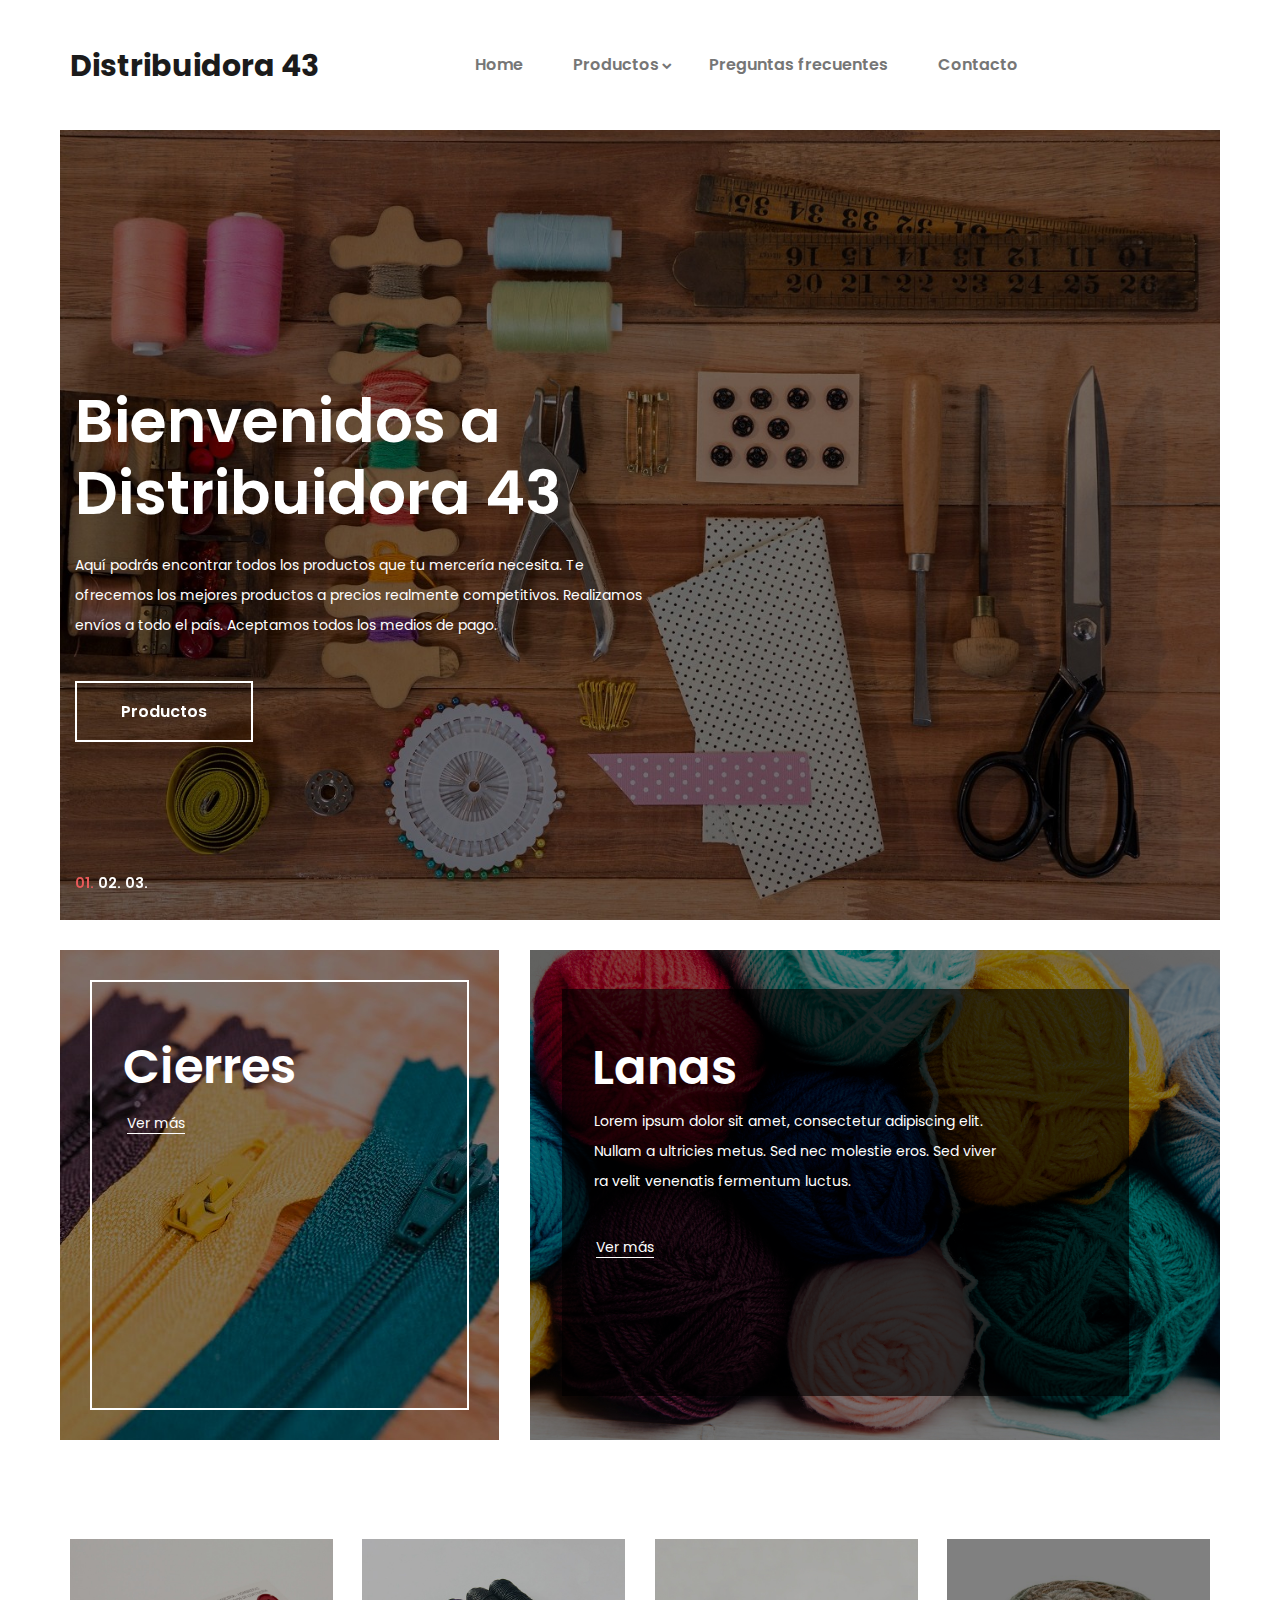
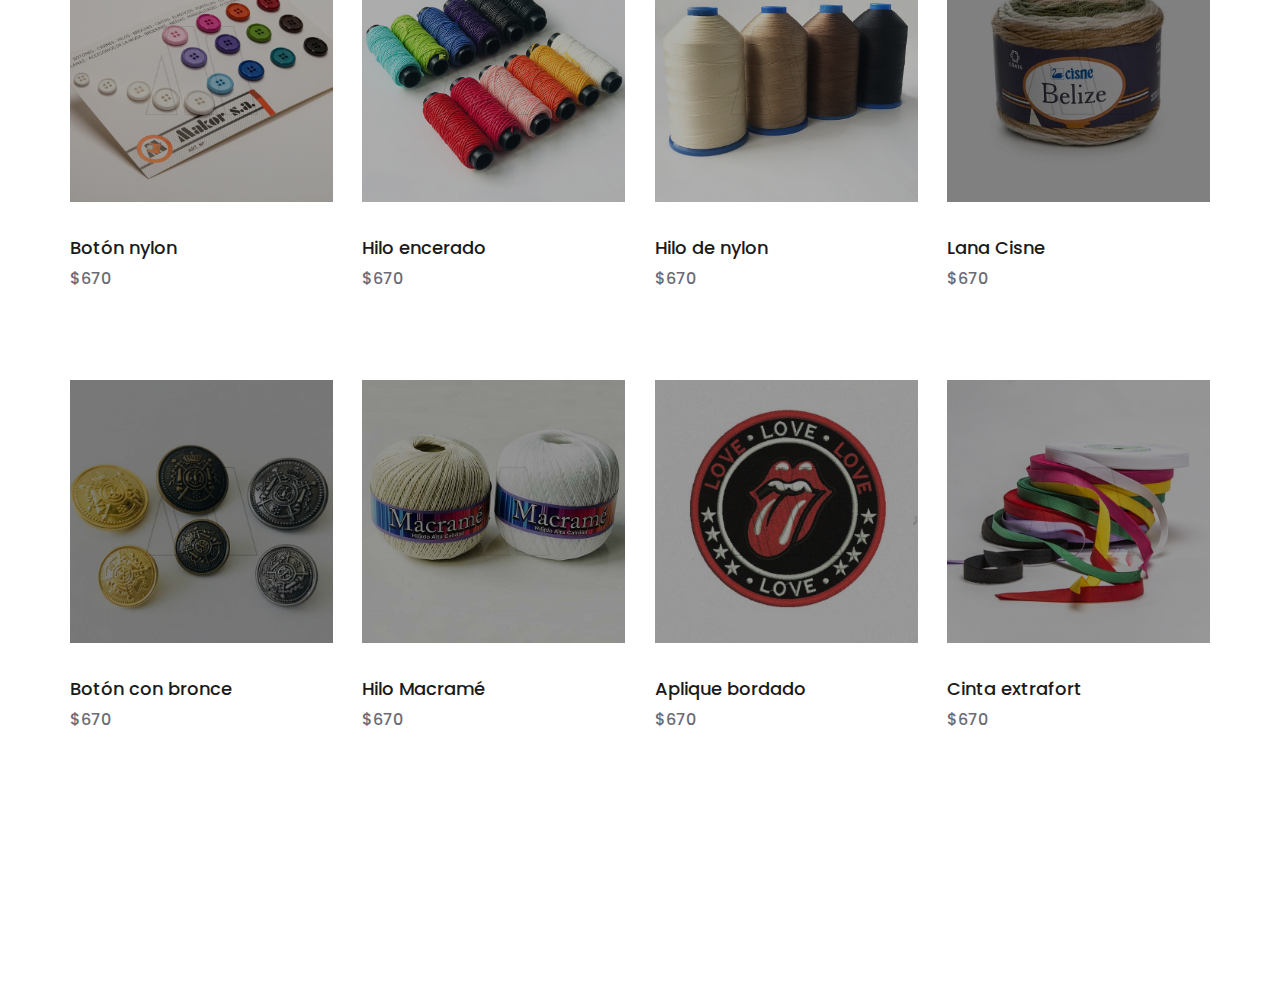
<file: index.html>
<!DOCTYPE html>
<html lang="es">

<head>
	<title>Distribuidora 43</title>
	<meta charset="utf-8">
	<meta http-equiv="X-UA-Compatible" content="IE=edge">
	<meta name="description" content="Sublime project">
	<!--REVISAR-->
	<meta name="viewport" content="width=device-width, initial-scale=1">
	<link rel="stylesheet" type="text/css" href="styles/bootstrap4/bootstrap.min.css">
	<link href="plugins/font-awesome-4.7.0/css/font-awesome.min.css" rel="stylesheet" type="text/css">
	<link rel="stylesheet" type="text/css" href="plugins/OwlCarousel2-2.2.1/owl.carousel.css">
	<link rel="stylesheet" type="text/css" href="plugins/OwlCarousel2-2.2.1/owl.theme.default.css">
	<link rel="stylesheet" type="text/css" href="plugins/OwlCarousel2-2.2.1/animate.css">
	<link rel="stylesheet" type="text/css" href="styles/main_styles.css">
	<link rel="stylesheet" type="text/css" href="styles/responsive.css">
</head>

<body>

	<div class="super_container">

		<!-- Header -->

		<header class="header">
			<div class="header_container">
				<div class="container">
					<div class="row">
						<div class="col">
							<div class="header_content d-flex flex-row align-items-center justify-content-start">
								<div class="logo"><a href="./index.html">Distribuidora 43</a></div>
								<nav class="main_nav">
									<ul>
										<li>
											<a href="index.html">Home</a>
										</li>
										<li class="hassubs">
											<a href="productos.html">Productos</a>
											<ul>
												<li><a href="botones.html">Hilos</a></li>
												<li><a href="botones.html">Botones</a></li>
												<li><a href="botones.html">Lanas</a></li>
												<li><a href="botones.html">Apliques</a></li>
												<li><a href="botones.html">Elásticos</a></li>
												<li><a href="botones.html">Cierres</a></li>
											</ul>
										</li>
										<li><a href="preguntas_frecuentes.html">Preguntas frecuentes</a></li>
										<li><a href="contact.html">Contacto</a></li>
									</ul>
								</nav>
								<div class="header_extra ml-auto">
									<div class="hamburger"><i class="fa fa-bars" aria-hidden="true"></i></div>
								</div>
							</div>
						</div>
					</div>
				</div>
			</div>

			<!-- Search Panel -->
			<div class="search_panel trans_300">
				<div class="container">
					<div class="row">
						<div class="col">
							<div class="search_panel_content d-flex flex-row align-items-center justify-content-end">
								<form action="#">
									<input type="text" class="search_input" placeholder="Search" required="required">
								</form>
							</div>
						</div>
					</div>
				</div>
			</div>

			<!-- Social -->
			<div class="header_social">
				<ul>
					<li><a href="https://www.instagram.com/distribuidora43arg/"><i class="fa fa-instagram"
								aria-hidden="true"></i></a></li>
					<li><a href="https://www.facebook.com/Distribuidora-43-109089757481981/"><i class="fa fa-facebook"
								aria-hidden="true"></i></a></li>
				</ul>
			</div>
		</header>

		<!-- Menu -->

		<div class="menu menu_mm trans_300">
			<div class="menu_container menu_mm">
				<div class="page_menu_content">

					<div class="page_menu_search menu_mm">
						<form action="#">
							<input type="search" required="required" class="page_menu_search_input menu_mm"
								placeholder="Search for products...">
						</form>
					</div>
					<ul class="page_menu_nav menu_mm">
						<li class="page_menu_item menu_mm">
							<a href="index.html">Home<i class="fa fa-angle-down"></i></a>
							<ul class="page_menu_selection menu_mm">

							</ul>
						</li>
						<li class="page_menu_item has-children menu_mm">
							<a href="productos.html">Productos<i class="fa fa-angle-down"></i></a>
							<ul class="page_menu_selection menu_mm">
								<li class="page_menu_item menu_mm"><a href="botones.html">Hilos<i
											class="fa fa-angle-down"></i></a></li>
								<li class="page_menu_item menu_mm"><a href="botones.html">Botones<i
											class="fa fa-angle-down"></i></a></li>
								<li class="page_menu_item menu_mm"><a href="botones.html">Lanas<i
											class="fa fa-angle-down"></i></a></li>
								<li class="page_menu_item menu_mm"><a href="botones.html">Apliques<i
											class="fa fa-angle-down"></i></a></li>
								<li class="page_menu_item menu_mm"><a href="botones.html">Elásticos<i
											class="fa fa-angle-down"></i></a></li>
								<li class="page_menu_item menu_mm"><a href="botones.html">Cierres<i
											class="fa fa-angle-down"></i></a></li>
							</ul>
						</li>
						<li class="page_menu_item menu_mm"><a href="preguntas_frecuentes.html">Preguntas frecuentes<i
									class="fa fa-angle-down"></i></a></li>
						<li class="page_menu_item menu_mm"><a href="contact.html">Contacto<i
									class="fa fa-angle-down"></i></a></li>
					</ul>
				</div>
			</div>

			<div class="menu_close"><i class="fa fa-times" aria-hidden="true"></i></div>

			<div class="menu_social">
				<ul>
					<li><a href="https://www.instagram.com/distribuidora43arg/"><i class="fa fa-instagram"
								aria-hidden="true"></i></a></li>
					<li><a href="https://www.facebook.com/Distribuidora-43-109089757481981/"><i class="fa fa-facebook"
								aria-hidden="true"></i></a></li>
				</ul>
			</div>
		</div>

		<!-- Home -->

		<div class="home">
			<div class="home_slider_container">

				<!-- Home Slider -->
				<div class="owl-carousel owl-theme home_slider">

					<!-- Slider Item -->
					<div class="owl-item home_slider_item">
						<div class="home_slider_background" style="background-image:url(images/home_slider_1.jpg)">
						</div>
						<div class="home_slider_content_container">
							<div class="container">
								<div class="row">
									<div class="col">
										<div class="home_slider_content" data-animation-in="fadeIn"
											data-animation-out="animate-out fadeOut">
											<div class="home_slider_title">Bienvenidos a Distribuidora 43</div>
											<div class="home_slider_subtitle">Aquí podrás encontrar todos los productos
												que tu mercería necesita. Te ofrecemos los mejores productos a precios
												realmente competitivos. Realizamos envíos a todo el país. Aceptamos
												todos los medios de pago.</div>
											<div class="button button_light home_button"><a href="./productos.html">Productos</a></div>
										</div>
									</div>
								</div>
							</div>
						</div>
					</div>

					<!-- Slider Item -->
					<div class="owl-item home_slider_item">
						<div class="home_slider_background" style="background-image:url(images/home_slider_2.jpg)">
						</div>
						<div class="home_slider_content_container">
							<div class="container">
								<div class="row">
									<div class="col">
										<div class="home_slider_content" data-animation-in="fadeIn"
											data-animation-out="animate-out fadeOut">
											<div class="home_slider_title">¿Querés abrir tu negocio?</div>
											<div class="home_slider_subtitle">Tenemos las mejores propuestas para vos!
											</div>
											<div class="button button_light home_button"><a href="./productos.html">Productos</a></div>
										</div>
									</div>
								</div>
							</div>
						</div>
					</div>

					<!-- Slider Item -->
					<div class="owl-item home_slider_item">
						<div class="home_slider_background" style="background-image:url(images/home_slider_3.jpg)">
						</div>
						<div class="home_slider_content_container">
							<div class="container">
								<div class="row">
									<div class="col">
										<div class="home_slider_content" data-animation-in="fadeIn"
											data-animation-out="animate-out fadeOut">
											<div class="home_slider_title">Contactate con nosotros</div>
											<div class="home_slider_subtitle">Lorem ipsum dolor sit amet, consectetur
												adipiscing elit. Nullam a ultricies metus. Sed nec molestie eros. Sed
												viverra velit venenatis fermentum luctus.</div>
											<div class="button button_light home_button"><a href="./contact.html">Contacto</a></div>
										</div>
									</div>
								</div>
							</div>
						</div>
					</div>

				</div>

				<!-- Home Slider Dots -->

				<div class="home_slider_dots_container">
					<div class="container">
						<div class="row">
							<div class="col">
								<div class="home_slider_dots">
									<ul id="home_slider_custom_dots" class="home_slider_custom_dots">
										<li class="home_slider_custom_dot active">01.</li>
										<li class="home_slider_custom_dot">02.</li>
										<li class="home_slider_custom_dot">03.</li>
									</ul>
								</div>
							</div>
						</div>
					</div>
				</div>

			</div>
		</div>

		<!-- Ads -->

		<div class="avds">
			<div class="avds_container d-flex flex-lg-row flex-column align-items-start justify-content-between">
				<div class="avds_small">
					<div class="avds_background" style="background-image:url(images/cierres_avds.jpg)"></div>
					<div class="avds_small_inner">
						<div class="avds_discount_container">
						</div>
						<div class="avds_small_content">
							<div class="avds_title">Cierres</div>
							<div class="avds_link"><a href="./botones.html">Ver más</a></div>
						</div>
					</div>
				</div>
				<div class="avds_large">
					<div class="avds_background" style="background-image:url(images/avds_large.jpg)"></div>
					<div class="avds_large_container">
						<div class="avds_large_content">
							<div class="avds_title">Lanas</div>
							<div class="avds_text">Lorem ipsum dolor sit amet, consectetur adipiscing elit. Nullam a
								ultricies metus. Sed nec molestie eros. Sed viver ra velit venenatis fermentum luctus.
							</div>
							<div class="avds_link avds_link_large"><a href="botones.html">Ver más</a></div>
						</div>
					</div>
				</div>
			</div>
		</div>

		<!-- Products -->

		<div class="products">
			<div class="container">
				<div class="row">
					<div class="col">

						<div class="product_grid">

							<!-- Product -->
							<div class="product">
								<div class="product_image"><img src="images/boton_nylon.jpg" alt="Boton nylon"></div>
								<div class="product_content">
									<div class="product_title"><a href="boton_nylon.html">Botón nylon</a></div>
									<div class="product_price">$670</div>
								</div>
							</div>

							<!-- Product -->
							<div class="product">
								<div class="product_image"><img src="images/product_2.jpg" alt="Hilo encerado"></div>
								<div class="product_content">
									<div class="product_title"><a href="boton_nylon.html">Hilo encerado</a></div>
									<div class="product_price">$670</div>
								</div>
							</div>

							<!-- Product -->
							<div class="product">
								<div class="product_image"><img src="images/product_3.jpg" alt="Hilo de nylon"></div>
								<div class="product_content">
									<div class="product_title"><a href="boton_nylon.html">Hilo de nylon</a></div>
									<div class="product_price">$670</div>
								</div>
							</div>

							<!-- Product -->
							<div class="product">
								<div class="product_image"><img src="images/product_4.jpg" alt="Lana Cisne"></div>
								<div class="product_content">
									<div class="product_title"><a href="boton_nylon.html">Lana Cisne</a></div>
									<div class="product_price">$670</div>
								</div>
							</div>

							<!-- Product -->
							<div class="product">
								<div class="product_image"><img src="images/boton_bronce.jpg" alt="Boton con bronce"></div>
								<div class="product_content">
									<div class="product_title"><a href="boton_nylon.html">Botón con bronce</a></div>
									<div class="product_price">$670</div>
								</div>
							</div>

							<!-- Product -->
							<div class="product">
								<div class="product_image"><img src="images/product_6.jpg" alt="Hilo Macramé"></div>
								<div class="product_content">
									<div class="product_title"><a href="boton_nylon.html">Hilo Macramé</a></div>
									<div class="product_price">$670</div>
								</div>
							</div>

							<!-- Product -->
							<div class="product">
								<div class="product_image"><img src="images/product_7.jpg" alt=""></div>
								<div class="product_content">
									<div class="product_title"><a href="boton_nylon.html">Aplique bordado</a></div>
									<div class="product_price">$670</div>
								</div>
							</div>

							<!-- Product -->
							<div class="product">
								<div class="product_image"><img src="images/product_8.jpg" alt="Cinta extrafort"></div>
								<div class="product_content">
									<div class="product_title"><a href="boton_nylon.html">Cinta extrafort</a></div>
									<div class="product_price">$670</div>
								</div>
							</div>

						</div>

					</div>
				</div>
			</div>
		</div>

		

		<!-- Fix footer-->

		<div class="fix-footer"></div>



		<!-- Footer -->

		<div class="footer_overlay"></div>
		<footer class="footer">
			<div class="footer_background" style="background-image:url(images/footer.jpg)"></div>
			<div class="container">
				<div class="row">
					<div class="col">
						<div
							class="footer_content d-flex flex-lg-row flex-column align-items-center justify-content-lg-start justify-content-center">
							<div class="footer_logo"><a href="./index.html">Distribuidora 43</a></div>
							<div class="ml-auto mr-auto">
								<h5>Calle 47 N°456. La Plata - Argentina</h5>
								<h5>Cel: (2267)-523291</h5>
								<h5>Horarios de atención: Lunes a sábado de 9hs a 20hs</h5>
							</div>
							<div class="footer_social ml-lg-auto">
								<ul>
									<li><a href="https://www.instagram.com/distribuidora43arg/"><i
												class="fa fa-instagram" aria-hidden="true"></i></a></li>
									<li><a href="https://www.facebook.com/Distribuidora-43-109089757481981/"><i
												class="fa fa-facebook" aria-hidden="true"></i></a></li>
								</ul>
							</div>
						</div>
					</div>
				</div>
			</div>
		</footer>
	</div>

	<script src="js/jquery-3.2.1.min.js"></script>
	<script src="styles/bootstrap4/popper.js"></script>
	<script src="styles/bootstrap4/bootstrap.min.js"></script>
	<script src="plugins/greensock/TweenMax.min.js"></script>
	<script src="plugins/greensock/TimelineMax.min.js"></script>
	<script src="plugins/scrollmagic/ScrollMagic.min.js"></script>
	<script src="plugins/greensock/animation.gsap.min.js"></script>
	<script src="plugins/greensock/ScrollToPlugin.min.js"></script>
	<script src="plugins/OwlCarousel2-2.2.1/owl.carousel.js"></script>
	<script src="plugins/Isotope/isotope.pkgd.min.js"></script>
	<script src="plugins/easing/easing.js"></script>
	<script src="plugins/parallax-js-master/parallax.min.js"></script>
	<script src="js/custom.js"></script>
</body>

</html>
</file>
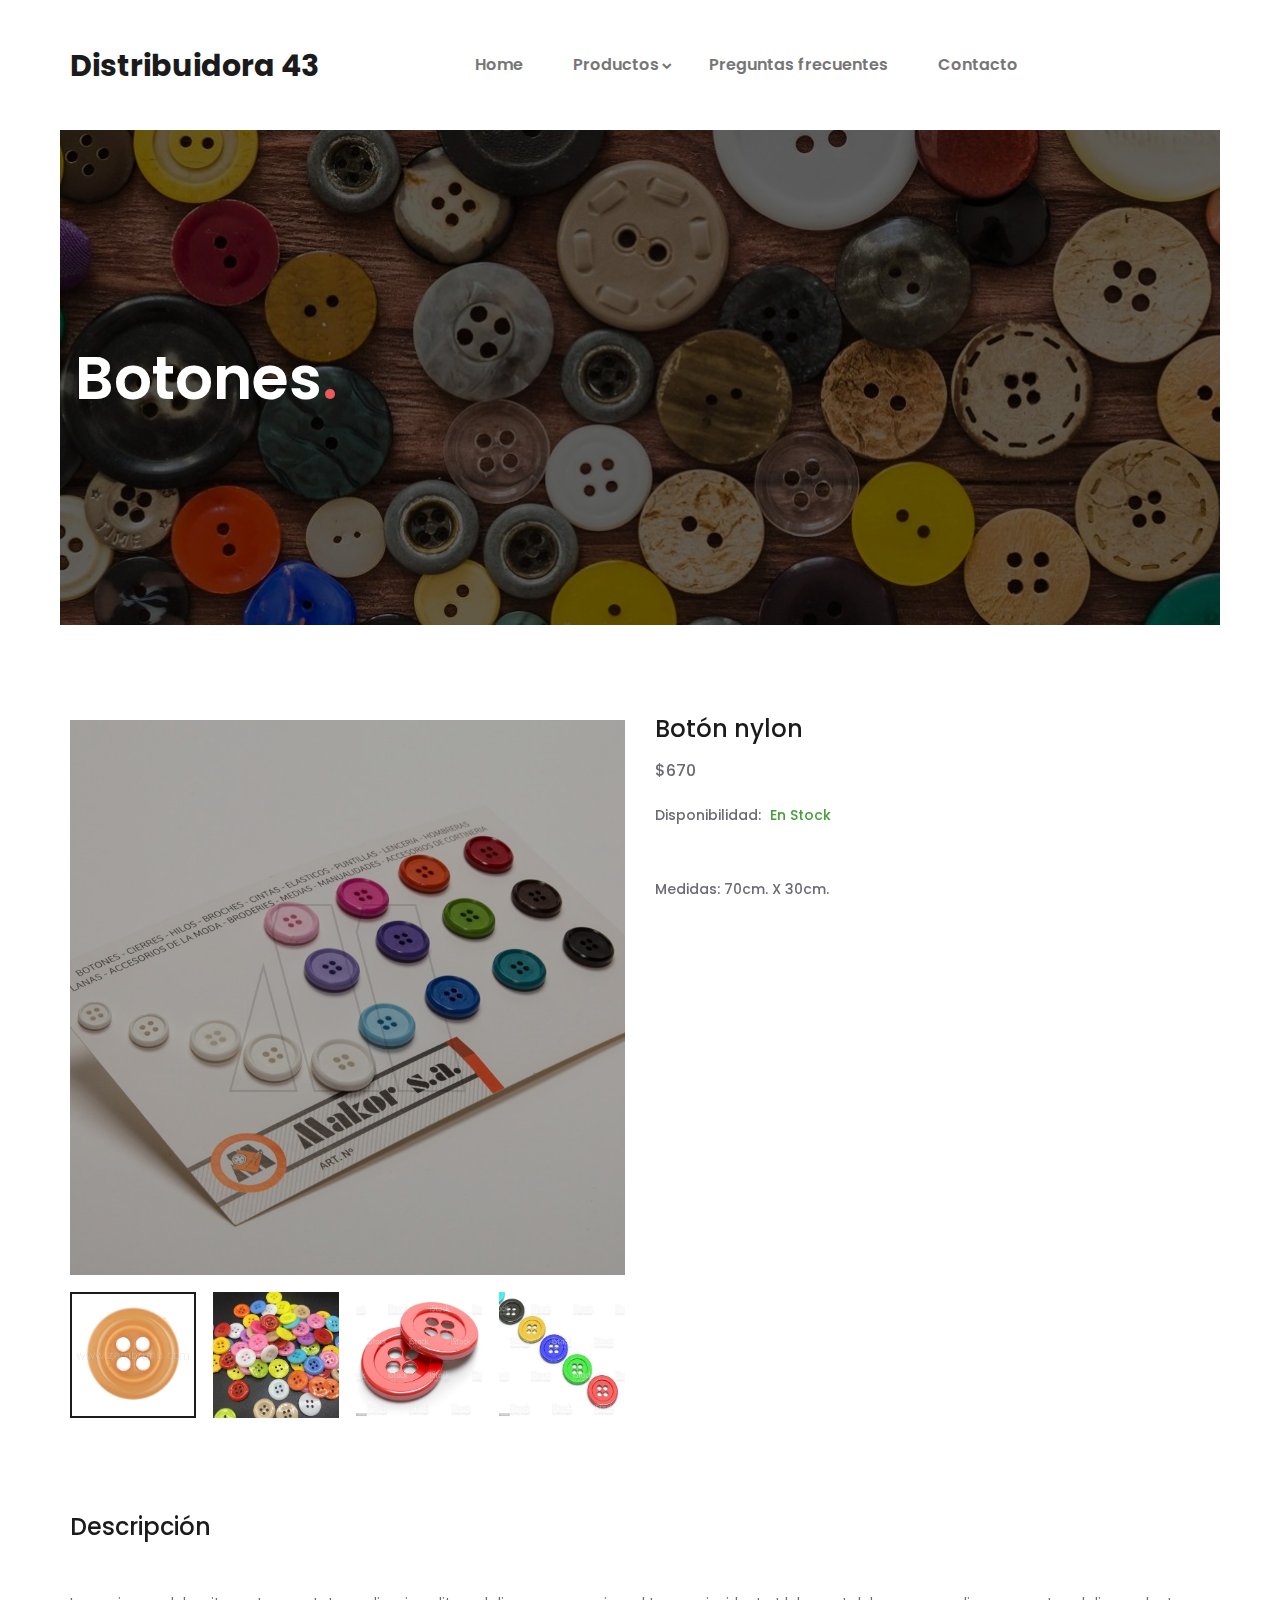
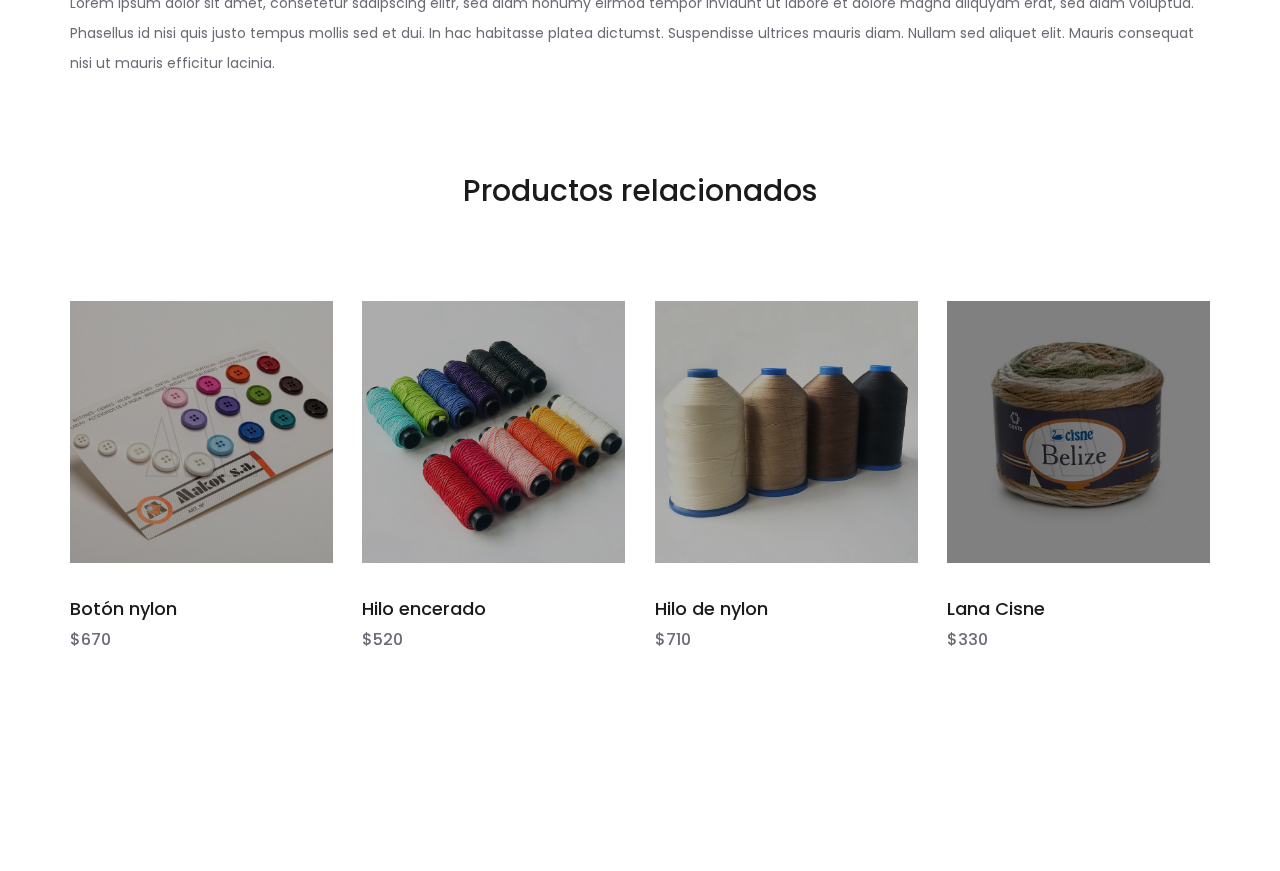
<file: boton_nylon.html>
<!DOCTYPE html>
<html lang="es">
<head>
<title>Boton nylon</title>
<meta charset="utf-8">
<meta http-equiv="X-UA-Compatible" content="IE=edge">
<meta name="description" content="Sublime project"> <!--REVISAR-->
<meta name="viewport" content="width=device-width, initial-scale=1">
<link rel="stylesheet" type="text/css" href="styles/bootstrap4/bootstrap.min.css">
<link href="plugins/font-awesome-4.7.0/css/font-awesome.min.css" rel="stylesheet" type="text/css">
<link rel="stylesheet" type="text/css" href="plugins/OwlCarousel2-2.2.1/owl.carousel.css">
<link rel="stylesheet" type="text/css" href="plugins/OwlCarousel2-2.2.1/owl.theme.default.css">
<link rel="stylesheet" type="text/css" href="plugins/OwlCarousel2-2.2.1/animate.css">
<link rel="stylesheet" type="text/css" href="styles/product.css">
<link rel="stylesheet" type="text/css" href="styles/product_responsive.css">
</head>
<body>

<div class="super_container">

	<!-- Header -->

	<header class="header">
		<div class="header_container">
			<div class="container">
				<div class="row">
					<div class="col">
						<div class="header_content d-flex flex-row align-items-center justify-content-start">
							<div class="logo"><a href="./index.html">Distribuidora 43</a></div>
							<nav class="main_nav">
								<ul>
									<li>
										<a href="index.html">Home</a>
									</li>
									<li class="hassubs">
										<a href="productos.html">Productos</a>
										<ul>
											<li><a href="botones.html">Hilos</a></li>
											<li><a href="botones.html">Botones</a></li>
											<li><a href="botones.html">Lanas</a></li>
											<li><a href="botones.html">Apliques</a></li>
											<li><a href="botones.html">Elásticos</a></li>
											<li><a href="botones.html">Cierres</a></li>
										</ul>
									</li>
									<li><a href="preguntas_frecuentes.html">Preguntas frecuentes</a></li>
									<li><a href="contact.html">Contacto</a></li>
								</ul>
							</nav>
							<div class="header_extra ml-auto">
								<div class="hamburger"><i class="fa fa-bars" aria-hidden="true"></i></div>
							</div>
						</div>
					</div>
				</div>
			</div>
		</div>
		
		<!-- Search Panel -->
		<div class="search_panel trans_300">
			<div class="container">
				<div class="row">
					<div class="col">
						<div class="search_panel_content d-flex flex-row align-items-center justify-content-end">
							<form action="#">
								<input type="text" class="search_input" placeholder="Search" required="required">
							</form>
						</div>
					</div>
				</div>
			</div>
		</div>

		<!-- Social -->
		<div class="header_social">
			<ul>
				<li><a href="https://www.instagram.com/distribuidora43arg/"><i class="fa fa-instagram"
							aria-hidden="true"></i></a></li>
				<li><a href="https://www.facebook.com/Distribuidora-43-109089757481981/"><i class="fa fa-facebook"
							aria-hidden="true"></i></a></li>
			</ul>
		</div>
	</header>

	<!-- Menu -->

	<div class="menu menu_mm trans_300">
		<div class="menu_container menu_mm">
			<div class="page_menu_content">

				<div class="page_menu_search menu_mm">
					<form action="#">
						<input type="search" required="required" class="page_menu_search_input menu_mm"
							placeholder="Search for products...">
					</form>
				</div>
				<ul class="page_menu_nav menu_mm">
					<li class="page_menu_item menu_mm">
						<a href="index.html">Home<i class="fa fa-angle-down"></i></a>
						<ul class="page_menu_selection menu_mm">

						</ul>
					</li>
					<li class="page_menu_item has-children menu_mm">
						<a href="productos.html">Productos<i class="fa fa-angle-down"></i></a>
						<ul class="page_menu_selection menu_mm">
							<li class="page_menu_item menu_mm"><a href="botones.html">Hilos<i
										class="fa fa-angle-down"></i></a></li>
							<li class="page_menu_item menu_mm"><a href="botones.html">Botones<i
										class="fa fa-angle-down"></i></a></li>
							<li class="page_menu_item menu_mm"><a href="botones.html">Lanas<i
										class="fa fa-angle-down"></i></a></li>
							<li class="page_menu_item menu_mm"><a href="botones.html">Apliques<i
										class="fa fa-angle-down"></i></a></li>
							<li class="page_menu_item menu_mm"><a href="botones.html">Elásticos<i
										class="fa fa-angle-down"></i></a></li>
							<li class="page_menu_item menu_mm"><a href="botones.html">Cierres<i
										class="fa fa-angle-down"></i></a></li>
						</ul>
					</li>
					<li class="page_menu_item menu_mm"><a href="preguntas_frecuentes.html">Preguntas frecuentes<i
								class="fa fa-angle-down"></i></a></li>
					<li class="page_menu_item menu_mm"><a href="contact.html">Contacto<i
								class="fa fa-angle-down"></i></a></li>
				</ul>
			</div>
		</div>

		<div class="menu_close"><i class="fa fa-times" aria-hidden="true"></i></div>

		<div class="menu_social">
			<ul>
				<li><a href="https://www.instagram.com/distribuidora43arg/"><i class="fa fa-instagram"
							aria-hidden="true"></i></a></li>
				<li><a href="https://www.facebook.com/Distribuidora-43-109089757481981/"><i class="fa fa-facebook"
							aria-hidden="true"></i></a></li>
			</ul>
		</div>
	</div>
	
	<!-- Home -->

	<div class="home">
		<div class="home_container">
			<div class="home_background" style="background-image:url(images/botones_producto.jpg)"></div>
			<div class="home_content_container">
				<div class="container">
					<div class="row">
						<div class="col">
							<div class="home_content">
								<div class="home_title">Botones<span>.</span></div>
							</div>
						</div>
					</div>
				</div>
			</div>
		</div>
	</div>

	<!-- Product Details -->

	<div class="product_details">
		<div class="container">
			<div class="row details_row">

				<!-- Product Image -->
				<div class="col-lg-6">
					<div class="details_image">
						<div class="details_image_large"><img src="images/boton_nylon.jpg" alt="Boton nylon"></div>
						<div class="details_image_thumbnails d-flex flex-row align-items-start justify-content-between">
							<div class="details_image_thumbnail active" data-image="images/details_1.jpg"><img src="images/details_1.jpg" alt=""></div>
							<div class="details_image_thumbnail" data-image="images/details_2.jpg"><img src="images/details_2.jpg" alt=""></div>
							<div class="details_image_thumbnail" data-image="images/details_3.jpg"><img src="images/details_3.jpg" alt=""></div>
							<div class="details_image_thumbnail" data-image="images/details_4.jpg"><img src="images/details_4.jpg" alt=""></div>
						</div>
					</div>
				</div>

				<!-- Product Content -->
				<div class="col-lg-6">
					<div class="details_content">
						<div class="details_name">Botón nylon</div>
						<div class="details_price">$670</div>

						<!-- In Stock -->
						<div class="in_stock_container">
							<div class="availability">Disponibilidad:</div>
							<span>En Stock</span>
						</div>
						<div class="details_text">
							<p>Medidas: 70cm. X 30cm.</p>
						</div>

						

					</div>
				</div>
			</div>

			<div class="row description_row">
				<div class="col">
					<div class="description_title_container">
						<div class="description_title">Descripción</div>
					</div>
					<div class="description_text">
						<p>Lorem ipsum dolor sit amet, consetetur sadipscing elitr, sed diam nonumy eirmod tempor invidunt ut labore et dolore magna aliquyam erat, sed diam voluptua. Phasellus id nisi quis justo tempus mollis sed et dui. In hac habitasse platea dictumst. Suspendisse ultrices mauris diam. Nullam sed aliquet elit. Mauris consequat nisi ut mauris efficitur lacinia.</p>
					</div>
				</div>
			</div>
		</div>
	</div>

	<!-- Products -->

	<div class="products">
		<div class="container">
			<div class="row">
				<div class="col text-center">
					<div class="products_title">Productos relacionados</div>
				</div>
			</div>
			<div class="row">
				<div class="col">
					
					<div class="product_grid">

						<!-- Product -->
						<div class="product">
							<div class="product_image"><img src="images/boton_nylon.jpg" alt="Boton nylon"></div>
							<div class="product_content">
								<div class="product_title"><a href="product.html">Botón nylon</a></div>
								<div class="product_price">$670</div>
							</div>
						</div>

						<!-- Product -->
						<div class="product">
							<div class="product_image"><img src="images/product_2.jpg" alt="Hilo encerado"></div>
							<div class="product_content">
								<div class="product_title"><a href="boton_nylon.html">Hilo encerado</a></div>
								<div class="product_price">$520</div>
							</div>
						</div>

						<!-- Product -->
						<div class="product">
							<div class="product_image"><img src="images/product_3.jpg" alt="Hilo de nylon"></div>
							<div class="product_content">
								<div class="product_title"><a href="boton_nylon.html">Hilo de nylon</a></div>
								<div class="product_price">$710</div>
							</div>
						</div>

						<!-- Product -->
						<div class="product">
							<div class="product_image"><img src="images/product_4.jpg" alt="Lana Cisne"></div>
							<div class="product_content">
								<div class="product_title"><a href="boton_nylon.html">Lana Cisne</a></div>
								<div class="product_price">$330</div>
							</div>
						</div>

					</div>
				</div>
			</div>
		</div>
	</div>

	

	<!-- Fix footer-->

	<div class="fix-footer"></div>



	<!-- Footer -->

	<div class="footer_overlay"></div>
	<footer class="footer">
		<div class="footer_background" style="background-image:url(images/footer.jpg)"></div>
		<div class="container">
			<div class="row">
				<div class="col">
					<div
						class="footer_content d-flex flex-lg-row flex-column align-items-center justify-content-lg-start justify-content-center">
						<div class="footer_logo"><a href="index.html">Distribuidora 43</a></div>
						<div class="ml-auto mr-auto">
							<h5>Calle 47 N°456. La Plata - Argentina</h5>
							<h5>Cel: (2267)-523291</h5>
							<h5>Horarios de atención: Lunes a sábado de 9hs a 20hs</h5>
						</div>
						<div class="footer_social ml-lg-auto">
							<ul>
								<li><a href="https://www.instagram.com/distribuidora43arg/"><i
											class="fa fa-instagram" aria-hidden="true"></i></a></li>
								<li><a href="https://www.facebook.com/Distribuidora-43-109089757481981/"><i
											class="fa fa-facebook" aria-hidden="true"></i></a></li>
							</ul>
						</div>
					</div>
				</div>
			</div>
		</div>
	</footer>
</div>

<script src="js/jquery-3.2.1.min.js"></script>
<script src="styles/bootstrap4/popper.js"></script>
<script src="styles/bootstrap4/bootstrap.min.js"></script>
<script src="plugins/greensock/TweenMax.min.js"></script>
<script src="plugins/greensock/TimelineMax.min.js"></script>
<script src="plugins/scrollmagic/ScrollMagic.min.js"></script>
<script src="plugins/greensock/animation.gsap.min.js"></script>
<script src="plugins/greensock/ScrollToPlugin.min.js"></script>
<script src="plugins/OwlCarousel2-2.2.1/owl.carousel.js"></script>
<script src="plugins/Isotope/isotope.pkgd.min.js"></script>
<script src="plugins/easing/easing.js"></script>
<script src="plugins/parallax-js-master/parallax.min.js"></script>
<script src="js/product.js"></script>
</body>
</html>
</file>
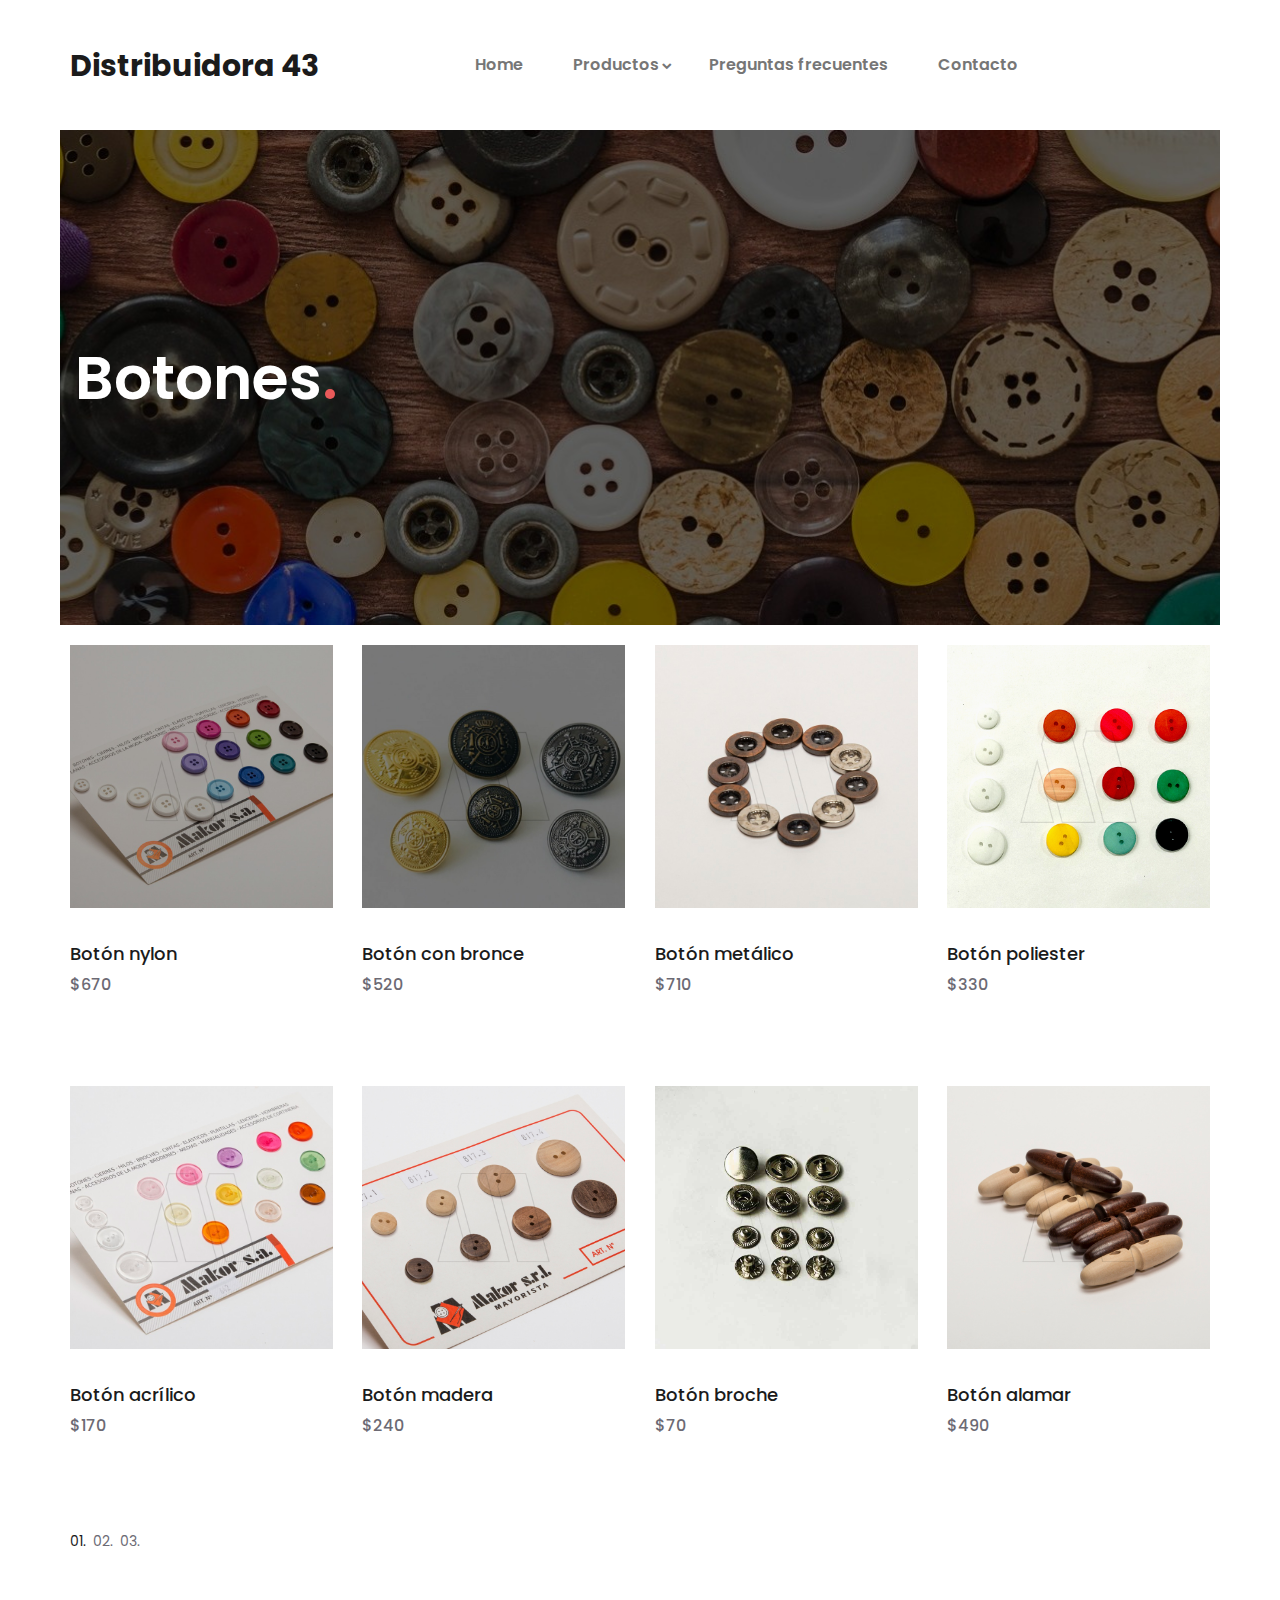
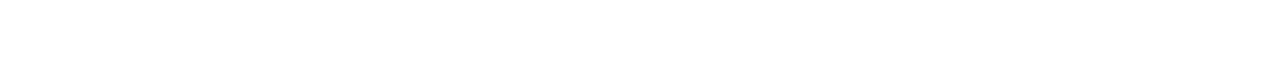
<file: botones.html>
<!DOCTYPE html>
<htmlh lang="es">

<head>
    <title>Botones</title>
    <meta charset="utf-8">
    <meta http-equiv="X-UA-Compatible" content="IE=edge">
    <meta name="description" content="Sublime project">
    <meta name="viewport" content="width=device-width, initial-scale=1">
    <link rel="stylesheet" type="text/css" href="styles/bootstrap4/bootstrap.min.css">
    <link href="plugins/font-awesome-4.7.0/css/font-awesome.min.css" rel="stylesheet" type="text/css">
    <link rel="stylesheet" type="text/css" href="plugins/OwlCarousel2-2.2.1/owl.carousel.css">
    <link rel="stylesheet" type="text/css" href="plugins/OwlCarousel2-2.2.1/owl.theme.default.css">
    <link rel="stylesheet" type="text/css" href="plugins/OwlCarousel2-2.2.1/animate.css">
    <link rel="stylesheet" type="text/css" href="styles/categories.css">
    <link rel="stylesheet" type="text/css" href="styles/categories_responsive.css">
</head>

<body>

    <div class="super_container">

        <!-- Header -->

        <header class="header">
            <div class="header_container">
                <div class="container">
                    <div class="row">
                        <div class="col">
                            <div class="header_content d-flex flex-row align-items-center justify-content-start">
                                <div class="logo"><a href="./index.html">Distribuidora 43</a></div>
                                <nav class="main_nav">
                                    <ul>
                                        <li>
                                            <a href="index.html">Home</a>
                                        </li>
                                        <li class="hassubs">
                                            <a href="categories.html">Productos</a>
                                            <ul>
                                                <li><a href="categories.html">Hilos</a></li>
                                                <li><a href="categories.html">Botones</a></li>
                                                <li><a href="categories.html">Lanas</a></li>
                                                <li><a href="categories.html">Apliques</a></li>
                                                <li><a href="categories.html">Elásticos</a></li>
                                                <li><a href="categories.html">Cierres</a></li>
                                            </ul>
                                        </li>
                                        <li><a href="#">Preguntas frecuentes</a></li>
                                        <li><a href="contact.html">Contacto</a></li>
                                    </ul>
                                </nav>
                                <div class="header_extra ml-auto">
                                    <div class="hamburger"><i class="fa fa-bars" aria-hidden="true"></i></div>
                                </div>
                            </div>
                        </div>
                    </div>
                </div>
            </div>

            <!-- Search Panel -->
            <div class="search_panel trans_300">
                <div class="container">
                    <div class="row">
                        <div class="col">
                            <div class="search_panel_content d-flex flex-row align-items-center justify-content-end">
                                <form action="#">
                                    <input type="text" class="search_input" placeholder="Search" required="required">
                                </form>
                            </div>
                        </div>
                    </div>
                </div>
            </div>

            <!-- Social -->
            <div class="header_social">
                <ul>
                    <li><a href="https://www.instagram.com/distribuidora43arg/"><i class="fa fa-instagram"
                                aria-hidden="true"></i></a></li>
                    <li><a href="https://www.facebook.com/Distribuidora-43-109089757481981/"><i class="fa fa-facebook"
                                aria-hidden="true"></i></a></li>
                </ul>
            </div>
        </header>

        <!-- Menu -->

        <div class="menu menu_mm trans_300">
            <div class="menu_container menu_mm">
                <div class="page_menu_content">

                    <div class="page_menu_search menu_mm">
                        <form action="#">
                            <input type="search" required="required" class="page_menu_search_input menu_mm"
                                placeholder="Search for products...">
                        </form>
                    </div>
                    <ul class="page_menu_nav menu_mm">
                        <li class="page_menu_item menu_mm">
                            <a href="index.html">Home<i class="fa fa-angle-down"></i></a>
                            <ul class="page_menu_selection menu_mm">

                            </ul>
                        </li>
                        <li class="page_menu_item has-children menu_mm">
                            <a href="categories.html">Productos<i class="fa fa-angle-down"></i></a>
                            <ul class="page_menu_selection menu_mm">
                                <li class="page_menu_item menu_mm"><a href="categories.html">Hilos<i
                                            class="fa fa-angle-down"></i></a></li>
                                <li class="page_menu_item menu_mm"><a href="categories.html">Botones<i
                                            class="fa fa-angle-down"></i></a></li>
                                <li class="page_menu_item menu_mm"><a href="categories.html">Lanas<i
                                            class="fa fa-angle-down"></i></a></li>
                                <li class="page_menu_item menu_mm"><a href="categories.html">Apliques<i
                                            class="fa fa-angle-down"></i></a></li>
                                <li class="page_menu_item menu_mm"><a href="categories.html">Elásticos<i
                                            class="fa fa-angle-down"></i></a></li>
                                <li class="page_menu_item menu_mm"><a href="categories.html">Cierres<i
                                            class="fa fa-angle-down"></i></a></li>
                            </ul>
                        </li>
                        <li class="page_menu_item menu_mm"><a href="index.html">Preguntas frecuentes<i
                                    class="fa fa-angle-down"></i></a></li>
                        <li class="page_menu_item menu_mm"><a href="contact.html">Contacto<i
                                    class="fa fa-angle-down"></i></a></li>
                    </ul>
                </div>
            </div>

            <div class="menu_close"><i class="fa fa-times" aria-hidden="true"></i></div>

            <div class="menu_social">
                <ul>
                    <li><a href="https://www.instagram.com/distribuidora43arg/"><i class="fa fa-instagram"
                                aria-hidden="true"></i></a></li>
                    <li><a href="https://www.facebook.com/Distribuidora-43-109089757481981/"><i class="fa fa-facebook"
                                aria-hidden="true"></i></a></li>
                </ul>
            </div>
        </div>

        <!-- Home -->

        <div class="home">
            <div class="home_container">
                <div class="home_background" style="background-image:url(images/botones_producto.jpg)"></div>
                <div class="home_content_container">
                    <div class="container">
                        <div class="row">
                            <div class="col">
                                <div class="home_content">
                                    <div class="home_title">Botones<span>.</span></div>
                                </div>
                            </div>
                        </div>
                    </div>
                </div>
            </div>
        </div>

        <!--Fix home-->

		<div class="fix-home-categories"></div>

        <!-- Products -->

        <div class="products">
            <div class="container">
                <div class="row">

                </div>
                <div class="row">
                    <div class="col">

                        <div class="product_grid">

                            <!-- Product -->
                            <div class="product">
                                <div class="product_image"><img src="images/boton_nylon.jpg" alt=""></div>
                                <div class="product_content">
                                    <div class="product_title"><a href="boton_nylon.html">Botón nylon</a></div>
                                    <div class="product_price">$670</div>
                                </div>
                            </div>

                            <!-- Product -->
                            <div class="product">
                                <div class="product_image"><img src="images/boton_bronce.jpg" alt=""></div>
                                <div class="product_content">
                                    <div class="product_title"><a href="boton_nylon.html">Botón con bronce</a></div>
                                    <div class="product_price">$520</div>
                                </div>
                            </div>

                            <!-- Product -->
                            <div class="product">
                                <div class="product_image"><img src="images/boton_metalico.jpg" alt="Botón metálico">
                                </div>
                                <div class="product_content">
                                    <div class="product_title"><a href="boton_nylon.html">Botón metálico</a></div>
                                    <div class="product_price">$710</div>
                                </div>
                            </div>

                            <!-- Product -->
                            <div class="product">
                                <div class="product_image"><img src="images/boton_poliester.jpg" alt="Botón poliester">
                                </div>
                                <div class="product_content">
                                    <div class="product_title"><a href="boton_nylon.html">Botón poliester</a></div>
                                    <div class="product_price">$330</div>
                                </div>
                            </div>

                            <!-- Product -->
                            <div class="product">
                                <div class="product_image"><img src="images/boton_acrilico.jpg" alt="Botón acrílico">
                                </div>
                                <div class="product_content">
                                    <div class="product_title"><a href="boton_nylon.html">Botón acrílico</a></div>
                                    <div class="product_price">$170</div>
                                </div>
                            </div>

                            <!-- Product -->
                            <div class="product">
                                <div class="product_image"><img src="images/boton_madera.jpg" alt="Botón madera"></div>
                                <div class="product_content">
                                    <div class="product_title"><a href="boton_nylon.html">Botón madera</a></div>
                                    <div class="product_price">$240</div>
                                </div>
                            </div>

                            <!-- Product -->
                            <div class="product">
                                <div class="product_image"><img src="images/boton_broche.jpg" alt="Botón broche"></div>
                                <div class="product_content">
                                    <div class="product_title"><a href="boton_nylon.html">Botón broche</a></div>
                                    <div class="product_price">$70</div>
                                </div>
                            </div>

                            <!-- Product -->
                            <div class="product">
                                <div class="product_image"><img src="images/boton_alamar.jpg" alt="Botón alamar"></div>
                                <div class="product_content">
                                    <div class="product_title"><a href="boton_nylon.html">Botón alamar</a></div>
                                    <div class="product_price">$490</div>
                                </div>
                            </div>





                        </div>
                        <div class="product_pagination">
                            <ul>
                                <li class="active"><a href="#">01.</a></li>
                                <li><a href="#">02.</a></li>
                                <li><a href="#">03.</a></li>
                            </ul>
                        </div>

                    </div>
                </div>
            </div>
        </div>





        <!-- Fix footer-->

        <div class="fix-footer"></div>



        <!-- Footer -->

        <div class="footer_overlay"></div>
        <footer class="footer">
            <div class="footer_background" style="background-image:url(images/footer.jpg)"></div>
            <div class="container">
                <div class="row">
                    <div class="col">
                        <div
                            class="footer_content d-flex flex-lg-row flex-column align-items-center justify-content-lg-start justify-content-center">
                            <div class="footer_logo"><a href="./index.html">Distribuidora 43</a></div>
                            <div class="ml-auto mr-auto">
                                <h5>Calle 47 N°456. La Plata - Argentina</h5>
                                <h5>Cel: (2267)-523291</h5>
                                <h5>Horarios de atención: Lunes a sábado de 9hs a 20hs</h5>
                            </div>
                            <div class="footer_social ml-lg-auto">
                                <ul>
                                    <li><a href="https://www.instagram.com/distribuidora43arg/"><i
                                                class="fa fa-instagram" aria-hidden="true"></i></a></li>
                                    <li><a href="https://www.facebook.com/Distribuidora-43-109089757481981/"><i
                                                class="fa fa-facebook" aria-hidden="true"></i></a></li>
                                </ul>
                            </div>
                        </div>
                    </div>
                </div>
            </div>
        </footer>
    </div>

    <script src="js/jquery-3.2.1.min.js"></script>
    <script src="styles/bootstrap4/popper.js"></script>
    <script src="styles/bootstrap4/bootstrap.min.js"></script>
    <script src="plugins/greensock/TweenMax.min.js"></script>
    <script src="plugins/greensock/TimelineMax.min.js"></script>
    <script src="plugins/scrollmagic/ScrollMagic.min.js"></script>
    <script src="plugins/greensock/animation.gsap.min.js"></script>
    <script src="plugins/greensock/ScrollToPlugin.min.js"></script>
    <script src="plugins/OwlCarousel2-2.2.1/owl.carousel.js"></script>
    <script src="plugins/Isotope/isotope.pkgd.min.js"></script>
    <script src="plugins/easing/easing.js"></script>
    <script src="plugins/parallax-js-master/parallax.min.js"></script>
    <script src="js/categories.js"></script>
</body>

</htmlh5
</file>
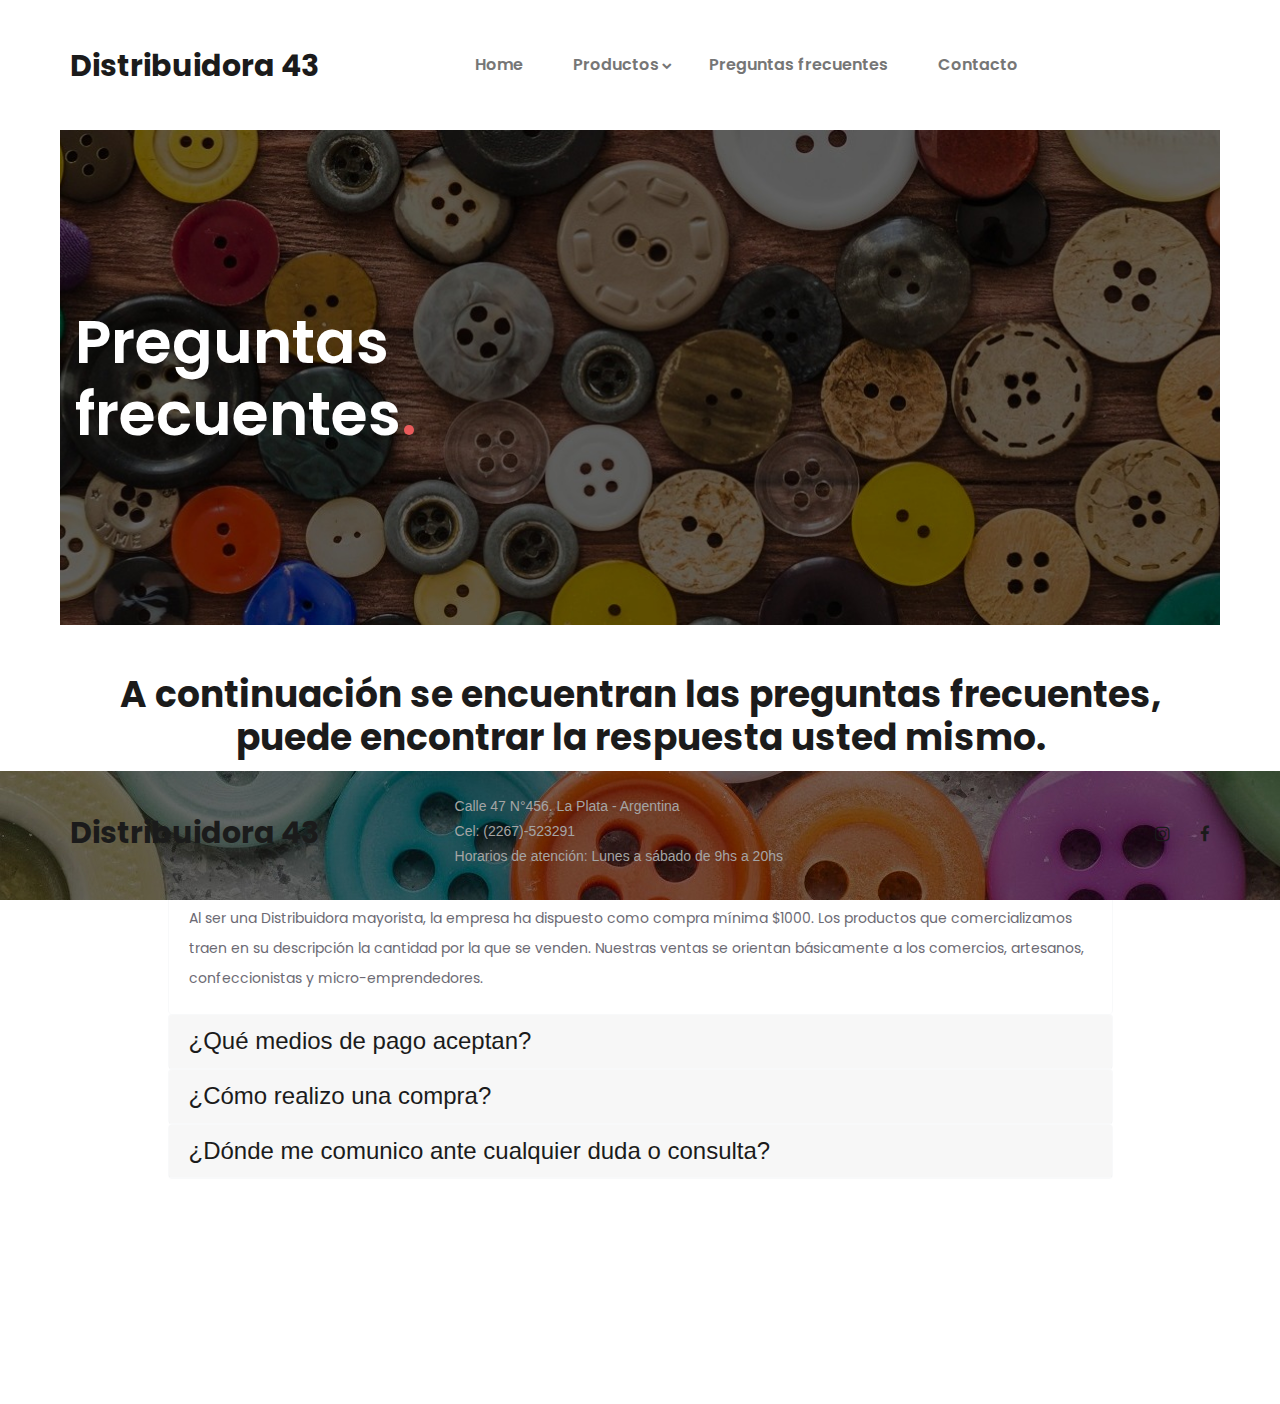
<file: preguntas_frecuentes.html>
<!DOCTYPE html>
<html lang="es">

<head>
    <title>Preguntas frecuentes</title>
    <meta charset="utf-8">
    <meta http-equiv="X-UA-Compatible" content="IE=edge">
    <meta name="description" content="Sublime project">
    <meta name="viewport" content="width=device-width, initial-scale=1">
    <link rel="stylesheet" type="text/css" href="styles/bootstrap4/bootstrap.min.css">
    <link href="plugins/font-awesome-4.7.0/css/font-awesome.min.css" rel="stylesheet" type="text/css">
    <link rel="stylesheet" type="text/css" href="plugins/OwlCarousel2-2.2.1/owl.carousel.css">
    <link rel="stylesheet" type="text/css" href="plugins/OwlCarousel2-2.2.1/owl.theme.default.css">
    <link rel="stylesheet" type="text/css" href="plugins/OwlCarousel2-2.2.1/animate.css">
    <link rel="stylesheet" type="text/css" href="styles/categories.css">
    <link rel="stylesheet" type="text/css" href="styles/categories_responsive.css">
</head>

<body>

    <div class="super_container">

        <!-- Header -->

        <header class="header">
            <div class="header_container">
                <div class="container">
                    <div class="row">
                        <div class="col">
                            <div class="header_content d-flex flex-row align-items-center justify-content-start">
                                <div class="logo"><a href="./index.html">Distribuidora 43</a></div>
                                <nav class="main_nav">
                                    <ul>
                                        <li>
                                            <a href="index.html">Home</a>
                                        </li>
                                        <li class="hassubs">
                                            <a href="categories.html">Productos</a>
                                            <ul>
                                                <li><a href="botones.html">Hilos</a></li>
                                                <li><a href="botones.html">Botones</a></li>
                                                <li><a href="botones.html">Lanas</a></li>
                                                <li><a href="botones.html">Apliques</a></li>
                                                <li><a href="botones.html">Elásticos</a></li>
                                                <li><a href="botones.html">Cierres</a></li>
                                            </ul>
                                        </li>
                                        <li><a href="preguntas_frecuentes.html">Preguntas frecuentes</a></li>
                                        <li><a href="contact.html">Contacto</a></li>
                                    </ul>
                                </nav>
                                <div class="header_extra ml-auto">
                                    <div class="hamburger"><i class="fa fa-bars" aria-hidden="true"></i></div>
                                </div>
                            </div>
                        </div>
                    </div>
                </div>
            </div>

            <!-- Search Panel -->
            <div class="search_panel trans_300">
                <div class="container">
                    <div class="row">
                        <div class="col">
                            <div class="search_panel_content d-flex flex-row align-items-center justify-content-end">
                                <form action="#">
                                    <input type="text" class="search_input" placeholder="Search" required="required">
                                </form>
                            </div>
                        </div>
                    </div>
                </div>
            </div>

            <!-- Social -->
            <div class="header_social">
                <ul>
                    <li><a href="https://www.instagram.com/distribuidora43arg/"><i class="fa fa-instagram"
                                aria-hidden="true"></i></a></li>
                    <li><a href="https://www.facebook.com/Distribuidora-43-109089757481981/"><i class="fa fa-facebook"
                                aria-hidden="true"></i></a></li>
                </ul>
            </div>
        </header>

        <!-- Menu -->

        <div class="menu menu_mm trans_300">
            <div class="menu_container menu_mm">
                <div class="page_menu_content">

                    <div class="page_menu_search menu_mm">
                        <form action="#">
                            <input type="search" required="required" class="page_menu_search_input menu_mm"
                                placeholder="Search for products...">
                        </form>
                    </div>
                    <ul class="page_menu_nav menu_mm">
                        <li class="page_menu_item menu_mm">
                            <a href="index.html">Home<i class="fa fa-angle-down"></i></a>
                            <ul class="page_menu_selection menu_mm">

                            </ul>
                        </li>
                        <li class="page_menu_item has-children menu_mm">
                            <a href="productos.html">Productos<i class="fa fa-angle-down"></i></a>
                            <ul class="page_menu_selection menu_mm">
                                <li class="page_menu_item menu_mm"><a href="botones.html">Hilos<i
                                            class="fa fa-angle-down"></i></a></li>
                                <li class="page_menu_item menu_mm"><a href="botones.html">Botones<i
                                            class="fa fa-angle-down"></i></a></li>
                                <li class="page_menu_item menu_mm"><a href="botones.html">Lanas<i
                                            class="fa fa-angle-down"></i></a></li>
                                <li class="page_menu_item menu_mm"><a href="botones.html">Apliques<i
                                            class="fa fa-angle-down"></i></a></li>
                                <li class="page_menu_item menu_mm"><a href="botones.html">Elásticos<i
                                            class="fa fa-angle-down"></i></a></li>
                                <li class="page_menu_item menu_mm"><a href="botones.html">Cierres<i
                                            class="fa fa-angle-down"></i></a></li>
                            </ul>
                        </li>
                        <li class="page_menu_item menu_mm"><a href="preguntas_frecuentes.html">Preguntas frecuentes<i
                                    class="fa fa-angle-down"></i></a></li>
                        <li class="page_menu_item menu_mm"><a href="contact.html">Contacto<i
                                    class="fa fa-angle-down"></i></a></li>
                    </ul>
                </div>
            </div>

            <div class="menu_close"><i class="fa fa-times" aria-hidden="true"></i></div>

            <div class="menu_social">
                <ul>
                    <li><a href="https://www.instagram.com/distribuidora43arg/"><i class="fa fa-instagram"
                                aria-hidden="true"></i></a></li>
                    <li><a href="https://www.facebook.com/Distribuidora-43-109089757481981/"><i class="fa fa-facebook"
                                aria-hidden="true"></i></a></li>
                </ul>
            </div>
        </div>

        <!-- Home -->

        <div class="home">
            <div class="home_container">
                <div class="home_background" style="background-image:url(images/botones_producto.jpg)"></div>
                <div class="home_content_container">
                    <div class="container">
                        <div class="row">
                            <div class="col">
                                <div class="home_content">
                                    <div class="home_title">Preguntas frecuentes<span>.</span></div>
                                </div>
                            </div>
                        </div>
                    </div>
                </div>
            </div>
        </div>

        <!-- Preguntas frecuentes-->

        <div class="container my-5">


            <!--Section: Content-->
            <section>


                <!-- Section heading -->
                <div class="faq">
                    <h2 class="font-weight-bold black-text mb-4 pb-2 text-center">A continuación se encuentran las
                        preguntas
                        frecuentes, puede encontrar la respuesta usted mismo.</h2>
                    <p class="text-center faq">En caso de no
                        encontrar la respuestas, puedes comunicarte con nosotros por cualquiera de las vías de contacto
                        haciendo click en el siguiente <a href="./contact.html">Link.</a></p>
                </div>
                <!-- Section description -->

                <div class="row">
                    <div class="col-md-12 col-lg-10 mx-auto mb-5">

                        <!--Accordion wrapper-->
                        <div class="accordion md-accordion" id="accordionEx" role="tablist" aria-multiselectable="true">

                            <!-- Accordion card -->
                            <div class="card border-top border-bottom-0 border-left border-right border-light">

                                <!-- Card header -->
                                <div class="card-header border-bottom border-light" role="tab" id="headingOne1">
                                    <a class="link" data-toggle="collapse" data-parent="#accordionEx"
                                        href="#collapseOne1" aria-expanded="true" aria-controls="collapseOne1">
                                        <h3 class="faq">
                                            ¿Cuál es la compra mínima?</h3>
                                    </a>
                                </div>

                                <!-- Card body -->
                                <div id="collapseOne1" class="collapse show" role="tabpanel"
                                    aria-labelledby="headingOne1" data-parent="#accordionEx">
                                    <div class="card-body">
                                        <p>Al ser una Distribuidora mayorista, la empresa ha dispuesto como compra
                                            mínima $1000. Los productos que
                                            comercializamos traen en su descripción la cantidad por la que se venden.
                                            Nuestras ventas se orientan
                                            básicamente a los comercios, artesanos, confeccionistas y
                                            micro-emprendedores.</p>
                                    </div>
                                </div>

                            </div>
                            <!-- Accordion card -->

                            <!-- Accordion card -->
                            <div class="card border-bottom-0 border-left border-right border-light">

                                <!-- Card header -->
                                <div class="card-header border-bottom border-light" role="tab" id="headingTwo2">
                                    <a class="link" data-toggle="collapse" data-parent="#accordionEx"
                                        href="#collapseTwo2" aria-expanded="false" aria-controls="collapseTwo2">
                                        <h3 class="black-text font-weight-normal mb-0">
                                            ¿Qué medios de pago aceptan?
                                        </h3>
                                    </a>
                                </div>

                                <!-- Card body -->
                                <div id="collapseTwo2" class="collapse" role="tabpanel" aria-labelledby="headingTwo2"
                                    data-parent="#accordionEx">
                                    <div class="card-body">
                                        <p>Realizando la compra en nuestra web se puede hacer el pago online mediante
                                            MercadoPago con tarjetas de crédito VISA, MASTER, OCA, DINERS, Y LÍDER.

                                            En forma off line, se puede realizar el pago mediante redes de cobranza
                                            (Abitab y Redpagos), o también mediante transferencia bancaria o depósito
                                            bancario.</p>
                                    </div>
                                </div>

                            </div>
                            <!-- Accordion card -->

                            <!-- Accordion card -->
                            <div class="card border-bottom-0 border-left border-right border-light">

                                <!-- Card header -->
                                <div class="card-header border-bottom border-light" role="tab" id="headingThree3">
                                    <a class="link" data-toggle="collapse" data-parent="#accordionEx"
                                        href="#collapseThree3" aria-expanded="false" aria-controls="collapseThree3">
                                        <h3 class="black-text font-weight-normal mb-0">
                                            ¿Cómo realizo una compra?
                                        </h3>
                                    </a>
                                </div>

                                <!-- Card body -->
                                <div id="collapseThree3" class="collapse" role="tabpanel"
                                    aria-labelledby="headingThree3" data-parent="#accordionEx">
                                    <div class="card-body">
                                        <p>Para realizar una compra recorda el nombre del producto que te interesa y luego contactate
                                            con nosotros en nuestras redes sociales: <a
                                                href="https://www.instagram.com/distribuidora43arg/">Instagram</a> y <a
                                                href="https://www.facebook.com/Distribuidora-43-109089757481981/">Facebook</a>.
                                        </p>
                                        <p>Tambien podes hacerlo contactandote a nuestro mail distribuidora43arg@gmail.com o por teléfono al 2267-523291.</p>
                                    </div>
                                </div>

                            </div>
                            <!-- Accordion card -->


                            <!-- Accordion card -->
                            <div class="card border-left border-right border-light">

                                <!-- Card header -->
                                <div class="card-header border-bottom border-light" role="tab" id="headingThree4">
                                    <a class="link" data-toggle="collapse" data-parent="#accordionEx"
                                        href="#collapseThree4" aria-expanded="false" aria-controls="collapseThree4">
                                        <h3 class="black-text font-weight-normal mb-0">
                                            ¿Dónde me comunico ante cualquier duda o consulta?

                                        </h3>
                                    </a>
                                </div>

                                <!-- Card body -->
                                <div id="collapseThree4" class="collapse" role="tabpanel"
                                    aria-labelledby="headingThree4" data-parent="#accordionEx">
                                    <div class="card-body">
                                        <p>Cualquier duda o consulta estamos a las órdenes a través del Chat que tenemos
                                            en nuestra Web y por correo electrónico a
                                            info@ec2-18-231-174-28.sa-east-1.compute.amazonaws.com</p>
                                    </div>
                                </div>

                            </div>
                            <!-- Accordion card -->




                        </div>
                        <!-- Accordion wrapper -->

                    </div>
                </div>

            </section>


        </div>





        <!-- Fix footer-->

        <div class="fix-footer"></div>



        <!-- Footer -->

        <div class="footer_overlay"></div>
        <footer class="footer">
            <div class="footer_background" style="background-image:url(images/footer.jpg)"></div>
            <div class="container">
                <div class="row">
                    <div class="col">
                        <div
                            class="footer_content d-flex flex-lg-row flex-column align-items-center justify-content-lg-start justify-content-center">
                            <div class="footer_logo"><a href="./index.html">Distribuidora 43</a></div>
                            <div class="ml-auto mr-auto">
                                <h5>Calle 47 N°456. La Plata - Argentina</h5>
                                <h5>Cel: (2267)-523291</h5>
                                <h5>Horarios de atención: Lunes a sábado de 9hs a 20hs</h5>
                            </div>
                            <div class="footer_social ml-lg-auto">
                                <ul>
                                    <li><a href="https://www.instagram.com/distribuidora43arg/"><i
                                                class="fa fa-instagram" aria-hidden="true"></i></a></li>
                                    <li><a href="https://www.facebook.com/Distribuidora-43-109089757481981/"><i
                                                class="fa fa-facebook" aria-hidden="true"></i></a></li>
                                </ul>
                            </div>
                        </div>
                    </div>
                </div>
            </div>
        </footer>
    </div>

    <script src="js/jquery-3.2.1.min.js"></script>
    <script src="styles/bootstrap4/popper.js"></script>
    <script src="styles/bootstrap4/bootstrap.min.js"></script>
    <script src="plugins/greensock/TweenMax.min.js"></script>
    <script src="plugins/greensock/TimelineMax.min.js"></script>
    <script src="plugins/scrollmagic/ScrollMagic.min.js"></script>
    <script src="plugins/greensock/animation.gsap.min.js"></script>
    <script src="plugins/greensock/ScrollToPlugin.min.js"></script>
    <script src="plugins/OwlCarousel2-2.2.1/owl.carousel.js"></script>
    <script src="plugins/Isotope/isotope.pkgd.min.js"></script>
    <script src="plugins/easing/easing.js"></script>
    <script src="plugins/parallax-js-master/parallax.min.js"></script>
    <script src="js/categories.js"></script>
</body>

</html>
</file>
<file: styles/main_styles.css>
@charset "utf-8";
/* CSS Document */

/******************************

[Table of Contents]

1. Fonts
2. Body and some general stuff
3. Header
4. Menu
5. Home
6. Ads
7. Products
8. Ad Extra Large
9. Icon Boxes
10. Newsletter
11. Footer


******************************/

/***********
1. Fonts
***********/

@import url('https://fonts.googleapis.com/css?family=Poppins:300,400,500,600,700,800,900');

/*********************************
2. Body and some general stuff
*********************************/

*
{
	margin: 0;
	padding: 0;
	-webkit-font-smoothing: antialiased;
	-webkit-text-shadow: rgba(0,0,0,.01) 0 0 1px;
	text-shadow: rgba(0,0,0,.01) 0 0 1px;
}
body
{
	font-family: 'Poppins', sans-serif;
	font-size: 14px;
	font-weight: 400;
	background: #FFFFFF;
	color: #a5a5a5;
}
div
{
	display: block;
	position: relative;
	-webkit-box-sizing: border-box;
    -moz-box-sizing: border-box;
    box-sizing: border-box;
}
ul
{
	list-style: none;
	margin-bottom: 0px;
}
p
{
	font-family: 'Poppins', sans-serif;
	font-size: 14px;
	line-height: 2.14;
	font-weight: 400;
	color: #6c6a74;
	-webkit-font-smoothing: antialiased;
	-webkit-text-shadow: rgba(0,0,0,.01) 0 0 1px;
	text-shadow: rgba(0,0,0,.01) 0 0 1px;
}
p a
{
	display: inline;
	position: relative;
	color: inherit;
	border-bottom: solid 1px #ffa07f;
	-webkit-transition: all 200ms ease;
	-moz-transition: all 200ms ease;
	-ms-transition: all 200ms ease;
	-o-transition: all 200ms ease;
	transition: all 200ms ease;
}
p:last-of-type
{
	margin-bottom: 0;
}
a, a:hover, a:visited, a:active, a:link
{
	text-decoration: none;
	-webkit-font-smoothing: antialiased;
	-webkit-text-shadow: rgba(0,0,0,.01) 0 0 1px;
	text-shadow: rgba(0,0,0,.01) 0 0 1px;
}
p a:active
{
	position: relative;
	color: #FF6347;
}
p a:hover
{
	color: #FFFFFF;
	background: #ffa07f;
}
p a:hover::after
{
	opacity: 0.2;
}
::selection
{
	
}
p::selection
{
	
}
h1{font-size: 48px;}
h2{font-size: 36px;}
h3{font-size: 24px;}
h4{font-size: 18px;}
h5{font-size: 14px;}
h1, h2, h3, h4, h5, h6
{
	font-family: 'Open Sans', sans-serif;
	-webkit-font-smoothing: antialiased;
	-webkit-text-shadow: rgba(0,0,0,.01) 0 0 1px;
	text-shadow: rgba(0,0,0,.01) 0 0 1px;
}
h1::selection, 
h2::selection, 
h3::selection, 
h4::selection, 
h5::selection, 
h6::selection
{
	
}
.form-control
{
	color: #db5246;
}
section
{
	display: block;
	position: relative;
	box-sizing: border-box;
}
.clear
{
	clear: both;
}
.clearfix::before, .clearfix::after
{
	content: "";
	display: table;
}
.clearfix::after
{
	clear: both;
}
.clearfix
{
	zoom: 1;
}
.float_left
{
	float: left;
}
.float_right
{
	float: right;
}
.trans_200
{
	-webkit-transition: all 200ms ease;
	-moz-transition: all 200ms ease;
	-ms-transition: all 200ms ease;
	-o-transition: all 200ms ease;
	transition: all 200ms ease;
}
.trans_300
{
	-webkit-transition: all 300ms ease;
	-moz-transition: all 300ms ease;
	-ms-transition: all 300ms ease;
	-o-transition: all 300ms ease;
	transition: all 300ms ease;
}
.trans_400
{
	-webkit-transition: all 400ms ease;
	-moz-transition: all 400ms ease;
	-ms-transition: all 400ms ease;
	-o-transition: all 400ms ease;
	transition: all 400ms ease;
}
.trans_500
{
	-webkit-transition: all 500ms ease;
	-moz-transition: all 500ms ease;
	-ms-transition: all 500ms ease;
	-o-transition: all 500ms ease;
	transition: all 500ms ease;
}
.fill_height
{
	height: 100%;
}
.super_container
{
	width: 100%;
	overflow: hidden;
}
.prlx_parent
{
	overflow: hidden;
}
.prlx
{
	height: 130% !important;
}
.parallax-window
{
    min-height: 400px;
    background: transparent;
}
.nopadding
{
	padding: 0px !important;
}
.button
{
	width: 178px;
	height: 61px;
	background: none;
	text-align: center;
	border: solid 2px #1b1b1b;
	overflow: hidden;
	cursor: pointer;
}
.button a
{
	display: block;
	position: relative;
	font-size: 16px;
	font-weight: 600;
	line-height: 57px;
	color: #1b1b1b;
	background: none;
	z-index: 1;
	-webkit-transition: all 200ms ease;
	-moz-transition: all 200ms ease;
	-ms-transition: all 200ms ease;
	-o-transition: all 200ms ease;
	transition: all 200ms ease;
}
.button::after
{
	content: '';
    position: absolute;
    top: 0;
    left: 0;
    width: 150%;
    height: 100%;
    background: #FFFFFF;
    z-index: 0;
    opacity: 0;
    -webkit-transform: rotate3d(0, 0, 1, -45deg) translate3d(0, -3em, 0);
    transform: rotate3d(0, 0, 1, -45deg) translate3d(0, -3em, 0);
    -webkit-transform-origin: 0% 100%;
    transform-origin: 0% 100%;
    -webkit-transition: -webkit-transform 0.3s, opacity 0.3s, background-color 0.3s;
    transition: transform 0.3s, opacity 0.3s, background-color 0.3s;
}
.button:hover::after
{
	opacity: 1;
    -webkit-transform: rotate3d(0, 0, 1, 0deg);
    transform: rotate3d(0, 0, 1, 0deg);
    -webkit-transition-timing-function: cubic-bezier(0.2, 1, 0.3, 1);
    transition-timing-function: cubic-bezier(0.2, 1, 0.3, 1);
}
.button_light
{
	border: solid 2px #FFFFFF;
}
.button_light a
{
	color: #FFFFFF;
}
.button:hover a
{
	color: #FFFFFF;
}
.button_light:hover a
{
	color: #1b1b1b;
}

/*********************************
3. Header
*********************************/

.header
{
	display: block;
	position: fixed;
	top: 0;
	left: 0;
	width: 100%;
	z-index: 100;
}
.header_container
{
	width: 100%;
	z-index: 1;
	background: #FFFFFF;
}
.header_content
{
	width: 100%;
	height: 130px;
	-webkit-transition: all 200ms ease;
	-moz-transition: all 200ms ease;
	-ms-transition: all 200ms ease;
	-o-transition: all 200ms ease;
	transition: all 200ms ease;
}
.header.scrolled .header_content
{
	height: 70px;
}
.logo a
{
	font-size: 30px;
	font-weight: 700;
	color: #1b1b1b;
	-webkit-transition: all 200ms ease;
	-moz-transition: all 200ms ease;
	-ms-transition: all 200ms ease;
	-o-transition: all 200ms ease;
	transition: all 200ms ease;
}
.header.scrolled .logo a
{
	font-size: 24px;
}
.main_nav
{
	margin-left: 156px;
}
.main_nav > ul > li
{
	display: inline-block;
	position: relative;
}
.main_nav > ul > li:not(:last-child)
{
	margin-right: 46px;
}
.main_nav > ul > li > a
{
	font-size: 16px;
	font-weight: 600;
	color: #767676;
	-webkit-transition: all 200ms ease;
	-moz-transition: all 200ms ease;
	-ms-transition: all 200ms ease;
	-o-transition: all 200ms ease;
	transition: all 200ms ease;
}
.main_nav > ul > li > a:hover,
.main_nav > ul > li.active > a
{
	color: #1b1b1b;
}
.main_nav ul li.hassubs::after
{
	position: absolute;
	top: 50%;
	-webkit-transform: translateY(-50%);
	-moz-transform: translateY(-50%);
	-ms-transform: translateY(-50%);
	-o-transform: translateY(-50%);
	transform: translateY(-50%);
	left: calc(100% + 3px);
	font-family: 'FontAwesome';
	font-size: 10px;
	content: '\f078';
	color: #767676;
}
.main_nav ul li:hover::after,
.main_nav ul li.active::after
{
	color: #1b1b1b;
}
.hassubs ul
{
	position: absolute;
	right: -15px;
	top: calc(100% + 20px);
	text-align: right;
	background: #FFFFFF;
	padding-right: 25px;
	padding-left: 35px;
	padding-top: 25px;
	padding-bottom: 25px;
	visibility: hidden;
	opacity: 0;
	-webkit-transition: all 200ms ease;
	-moz-transition: all 200ms ease;
	-ms-transition: all 200ms ease;
	-o-transition: all 200ms ease;
	transition: all 200ms ease;
}
.hassubs:hover ul
{
	visibility: visible;
	opacity: 1;
	top: calc(100% + 0px);
}
.hassubs ul li:not(:last-child)
{
	margin-bottom: 11px;
}
.hassubs ul li a
{
	font-size: 14px;
	font-weight: 600;
	color: #767676;
	-webkit-transition: all 200ms ease;
	-moz-transition: all 200ms ease;
	-ms-transition: all 200ms ease;
	-o-transition: all 200ms ease;
	transition: all 200ms ease;
}
.hassubs ul li a:hover
{
	color: #1b1b1b;
}
.header_extra
{

}
.shopping_cart
{
	display: inline-block;
}
.shopping_cart a svg
{
	display: inline-block;
	width: 20px;
	height: 20px;
	vertical-align: middle;
	-webkit-transition: all 200ms ease;
	-moz-transition: all 200ms ease;
	-ms-transition: all 200ms ease;
	-o-transition: all 200ms ease;
	transition: all 200ms ease;
}
.shopping_cart a:hover svg,
.shopping_cart a:hover div
{
	fill: #e95a5a;
	color: #e95a5a;
}
.shopping_cart a div
{
	display: inline-block;
	vertical-align: middle;
	font-size: 14px;
	font-weight: 500;
	color: #1b1b1b;
	margin-left: 13px;
	-webkit-transition: all 200ms ease;
	-moz-transition: all 200ms ease;
	-ms-transition: all 200ms ease;
	-o-transition: all 200ms ease;
	transition: all 200ms ease;
}
.shopping_cart a div span
{
	margin-left: 4px;
}
.search
{
	display: inline-block;
	margin-left: 51px;
	cursor: pointer;
	vertical-align: sub;
	-webkit-transform: translateY(-1px);
	-moz-transform: translateY(-1px);
	-ms-transform: translateY(-1px);
	-o-transform: translateY(-1px);
	transform: translateY(-1px);
}
.search_icon
{
	width: 13px;
	height: 13px;
}
.search_icon svg
{
	-webkit-transition: all 200ms ease;
	-moz-transition: all 200ms ease;
	-ms-transition: all 200ms ease;
	-o-transition: all 200ms ease;
	transition: all 200ms ease;
}
.search_icon:hover svg
{
	fill: #e95a5a;
}
.hamburger
{
	display: none;
	margin-left: 30px;
	cursor: pointer;
	margin-right: 4px;
	-webkit-transform: translateY(2px);
	-moz-transform: translateY(2px);
	-ms-transform: translateY(2px);
	-o-transform: translateY(2px);
	transform: translateY(2px);
}
.hamburger i
{
	font-size: 18px;
	color: #1b1b1b;
}
.search_panel
{
	position: absolute;
	left: 0;
	bottom: 0;
	width: 100%;
	background: #e4e4e4;
	z-index: -1;
}
.search_panel.active
{
	bottom: -80px;
}
.search_panel_content
{
	height: 80px;
}
.search_input
{
	width: 300px;
	height: 40px;
	border: none;
	outline: none;
	border-radius: 3px;
	padding-left: 20px;
}
.search_input::-webkit-input-placeholder
{
	font-size: 14px !important;
	font-weight: 400 !important;
	font-style: italic;
	color: #767676 !important;
}
.search_input:-moz-placeholder
{
	font-size: 14px !important;
	font-weight: 400 !important;
	font-style: italic;
	color: #767676 !important;
}
.search_input::-moz-placeholder
{
	font-size: 14px !important;
	font-weight: 400 !important;
	font-style: italic;
	color: #767676 !important;
} 
.search_input:-ms-input-placeholder
{ 
	font-size: 14px !important;
	font-weight: 400 !important;
	font-style: italic;
	color: #767676 !important;
}
.search_input::input-placeholder
{
	font-size: 14px !important;
	font-weight: 400 !important;
	font-style: italic;
	color: #767676 !important;
}
.header_social
{
	position: absolute;
	top: 50%;
	-webkit-transform: translateY(-50%);
	-moz-transform: translateY(-50%);
	-ms-transform: translateY(-50%);
	-o-transform: translateY(-50%);
	transform: translateY(-50%);
	right: 60px;
	z-index: 1;
	margin-right: -5px;
}
.header_social ul li
{
	display: inline-block;
}
.header_social ul li:not(:last-child)
{
	margin-right: 18px;
}
.header_social ul li a i
{
	font-size: 16px;
	color: #b5b5b5;
	padding: 5px;
	-webkit-transition: all 200ms ease;
	-moz-transition: all 200ms ease;
	-ms-transition: all 200ms ease;
	-o-transition: all 200ms ease;
	transition: all 200ms ease;
}
.header_social ul li a i:hover
{
	color: #1b1b1b;
}

/*********************************
4. Menu
*********************************/

.menu
{
	position: fixed;
	top: 0;
	right: -400px;
	width: 400px;
	height: 100vh;
	background: #e4e4e4;
	z-index: 101;
}
.menu.active
{
	right: 0;
}
.menu_container
{
	width: 100%;
	height: 0px;
	padding-top: 130px;
}
.menu.active .menu_container
{
	height: 500px;
}
.page_menu_content
{
	padding-left: 30px;
	padding-right: 30px;
	overflow: hidden;
	text-align: right;
}
.page_menu_search
{
	display: none;
	width: 100%;
	margin-top: 30px;
	margin-bottom: 30px;
}
.page_menu_nav
{

}
.page_menu_search_input
{
	width: 100%;
	height: 40px;
	background: #FFFFFF;
	border: none;
	outline: none;
	padding-left: 25px;
}
.page_menu_item
{
	display: block;
	position: relative;
	vertical-align: middle;
}
.page_menu_nav > li
{
	border-bottom: solid 1px rgba(0,0,0,0.2);
}
.page_menu_item > a
{
	display: block;
	color: #1b1b1b;
	font-weight: 700;
	line-height: 50px;
	height: 50px;
	font-size: 16px;
	-webkit-transition: all 200ms ease;
	-moz-transition: all 200ms ease;
	-ms-transition: all 200ms ease;
	-o-transition: all 200ms ease;
	transition: all 200ms ease;
}
.page_menu_item > a:hover
{
	color: #c3c1cc;
}
.page_menu_item a i
{
	display: none;
	margin-left: 8px;
}
.page_menu_item.has-children > a > i
{
	display: inline-block;
}
.page_menu_selection
{
	margin: 0;
	width: 100%;
	height: 0px;
	overflow: hidden;
	z-index: 1;
}
.page_menu_selection li
{
	padding-right: 15px;
	line-height: 40px;
}
.page_menu_selection li:last-child
{
	padding-bottom: 20px;
}
.page_menu_selection li a
{
	display: block;
	color: #1b1b1b;
	border-bottom: solid 1px rgba(0,0,0,0.2);
	font-size: 14px;
	-webkit-transition: opacity 0.3s ease;
	-moz-transition: opacity 0.3s ease;
	-ms-transition: opacity 0.3s ease;
	-o-transition: opacity 0.3s ease;
	transition: all 0.3s ease;
}
.page_menu_selection li a:hover
{
	color: #c3c1cc;
}
.page_menu_selection li:last-child a
{
	border-bottom: none;
}
.menu_social
{
	position: absolute;
	right: 30px;
	bottom: 15px;
}
.menu_social ul li
{
	display: inline-block;
}
.menu_social ul li:not(:last-child)
{
	margin-right: 18px;
}
.menu_social ul li a i
{
	font-size: 16px;
	color: #b5b5b5;
	padding: 5px;
	-webkit-transition: all 200ms ease;
	-moz-transition: all 200ms ease;
	-ms-transition: all 200ms ease;
	-o-transition: all 200ms ease;
	transition: all 200ms ease;
}
.menu_social ul li a i:hover
{
	color: #1b1b1b;
}
.menu_close
{
	position: absolute;
	top: 25px;
	right: 25px;
	cursor: pointer;
}
.menu_close i
{
	font-size: 16px;
	color: #1b1b1b;
	padding: 5px;
}

/*********************************
5. Home
*********************************/

.home
{
	width: 100%;
	height: 950px;
	background: #FFFFFF;
	z-index: 2;
}
.home_slider_container
{
	width: 100%;
	height: 100%;
	padding-top: 130px;
	padding-left: 60px;
	padding-right: 60px;
	padding-bottom: 30px;
}
.home_slider_background
{
	position: absolute;
	top: 0;
	left: 0;
	width: 100%;
	height: 100%;
	background-repeat: no-repeat;
	background-size: cover;
	background-position: center center;
}
.home_slider_content_container
{
	position: absolute;
	left: 0;
	top: 32.3%;
	width: 100%;
}
.home_slider_content
{
	max-width: 580px;
}
.home_slider_title
{
	font-size: 60px;
	font-weight: 600;
	color: #FFFFFF;
	line-height: 1.2;
}
.home_slider_subtitle
{
	font-size: 14px;
	font-weight: 400;
	color: #FFFFFF;
	line-height: 2.14;
	margin-top: 22px;
}
.home_button
{
	margin-top: 40px;
}
.home_slider_dots_container
{
	display: inline-block;
	position: absolute;
	left: 0;
	bottom: 0;
	z-index: 10;
	width: 100%;
	padding-left: 60px;
	padding-right: 60px;
}
.home_slider_dots
{
	position: absolute;
	left: 15px;
	bottom: 56px;
}
.home_slider_custom_dots
{

}
.home_slider_custom_dot
{
	display: inline-block;
	position: relative;
	color: #FFFFFF;
	cursor: pointer;
	font-size: 14px;
	font-weight: 600;
	-webkit-transition: all 200ms ease;
	-moz-transition: all 200ms ease;
	-ms-transition: all 200ms ease;
	-o-transition: all 200ms ease;
	transition: all 200ms ease;
}
.home_slider_custom_dot:hover
{
	color: #e95a5a;
}
.home_slider_custom_dot.active
{
	color: #e95a5a;
}
.owl-theme .owl-dots
{
	display: none;
}
.fadeIn
{
	animation-delay: 1000ms;
}

/*********************************
6. Ads
*********************************/

.avds
{
	width: 100%;
	background: #FFFFFF;
	z-index: 2;
}
.avds_container
{
	width: 100%;
	height: 490px;
	padding-left: 60px;
	padding-right: 60px;
}

/* Ad Small*/

.avds_small
{
	width: calc((100% * 0.391) - 15px);
	height: 100%;
	padding: 30px;
}
.avds_background
{
	position: absolute;
	top: 0;
	left: 0;
	width: 100%;
	height: 100%;
	background-repeat: no-repeat;
	background-size: cover;
	background-position: center center;
}
.avds_small_inner
{
	width: 100%;
	height: 100%;
	border: solid 2px #FFFFFF;
}
.avds_discount_container
{
	position: absolute;
	right: 36px;
	bottom: 0;
}
.avds_discount_container > div
{
	position: relative;
	width: 100%;
	height: 100%;
}
.avds_discount
{
	position: absolute;
	bottom: 71px;
	right: 0;
	width: 152px;
	text-align: center;
}
.avds_discount div:first-child
{
	font-size: 60px;
	font-weight: 700;
	color: #1b1b1b;
	line-height: 0.75;
}
.avds_discount div:first-child span
{
	font-size: 36px;
	font-weight: 700;
	vertical-align: super;
}
.avds_discount div:last-child
{
	font-size: 14px;
	font-weight: 400;
	color: #1b1b1b;
	margin-top: 1px;
}
.avds_small_content
{
	max-width: 250px;
	padding-top: 57px;
	padding-left: 31px;
	padding-right: 30px;
}
.avds_title
{
	font-size: 48px;
	font-weight: 600;
	color: #FFFFFF;
	line-height: 1.16;
}
.avds_link
{
	margin-top: 18px;
	padding-left: 4px;
}
.avds_link a
{
	position: relative;
	display: inline-block;
	font-size: 14px;
	font-weight: 400;
	color: #FFFFFF;
}
.avds_link a::after
{
	display: block;
	position: absolute;
	left: 0;
	bottom: 0;
	width: 100%;
	height: 1px;
	background: #FFFFFF;
	content: '';
}

/* Ad Large */

.avds_large
{
	width: calc((100% * 0.608) - 15px);
	height: 100%;
}
.avds_large_container
{
	width: 100%;
	height: 100%;
	padding-top: 39px;
	padding-left: 32px;
	padding-bottom: 44px;
}
.avds_large_content
{
	max-width: 567px;
	height: 100%;
	background: rgba(0,0,0,0.63);
	padding-right: 130px;
	padding-left: 30px;
	padding-top: 51px;
	padding-bottom: 30px;
}
.avds_text
{
	font-size: 14px;
	font-weight: 400;
	color: #FFFFFF;
	line-height: 2.14;
	margin-top: 11px;
	padding-left: 2px;
}
.avds_link_large
{
	margin-top: 40px;
}

/*********************************
7. Products
*********************************/

.products
{
	width: 100%;
	background: #FFFFFF;
	padding-top: 99px;
	z-index: 2;
}
.product
{
	width: calc((100% - 90px) / 4);
	margin-bottom: 59px;
}
.product_image
{
	width: 100%;
}
.product_image img
{
	max-width: 100%;
}
.product_content
{
	width: 100%;
	padding-top: 36px;
	padding-bottom: 38px;
}
.product_title a
{
	font-size: 18px;
	font-weight: 500;
	color: #1b1b1b;
	line-height: 1.1;
	-webkit-transition: all 200ms ease;
	-moz-transition: all 200ms ease;
	-ms-transition: all 200ms ease;
	-o-transition: all 200ms ease;
	transition: all 200ms ease;
}
.product_title a:hover
{
	color: #e95a5a;
}
.product_price
{
	font-size: 16px;
	font-weight: 500;
	color: #6c6a74;
	line-height: 0.75;
	margin-top: 13px;
}
.product_extra
{
	position: absolute;
	top: 0;
	left: 54px;
	width: 66px;
	height: 36px;
	text-align: center;
	-webkit-transform-origin: top left;
	-moz-transform-origin: top left;
	-ms-transform-origin: top left;
	-o-transform-origin: top left;
	transform-origin: top left;
	transform: rotate(90deg);
}
.product_extra a
{
	display: block;
	font-size: 16px;
	font-weight: 500;
	color: #FFFFFF;
	line-height: 36px;
}
.product_new
{
	background: #6c6a74;
}
.product_sale
{
	background: #e95a5a;
}
.product_hot
{
	background: #1b1b1b;
}

/*********************************
8. Ad Extra Large
*********************************/

.avds_xl
{
	width: 100%;
	background: #FFFFFF;
	z-index: 2;
}
.avds_xl_container
{
	width: 100%;
	height: 345px;
	padding-top: 34px;
	padding-right: 35px;
	padding-bottom: 30px;
	padding-left: 30px;
}
.avds_xl_background
{
	position: absolute;
	top: 0;
	left: 0;
	width: 100%;
	height: 100%;
	background-repeat: no-repeat;
	background-size: cover;
	background-position: center center;
}
.avds_xl_content
{
	width: 391px;
	height: 100%;
	background: #e95a5a;
	float: right;
	padding-top: 28px;
	padding-left: 42px;
	padding-right: 30px;
}
.avds_xl_link
{
	margin-top: 18px;
}

/*********************************
9. Icon Boxes
*********************************/

.icon_boxes
{
	width: 100%;
	padding-top: 99px;
	padding-bottom: 99px;
	background: #FFFFFF;
	z-index: 2;
}
.icon_box_row
{

}
.icon_box
{
	width: 100%;
	text-align: center;
}
.icon_box_image
{
	width: 75px;
	height: 75px;
	margin-left: auto;
	margin-right: auto;
}
.icon_box_image img
{
	max-width: 100%;
}
.icon_box_title
{
	font-size: 18px;
	font-weight: 500;
	color: #1b1b1b;
	margin-top: 33px;
}
.icon_box_text
{
	margin-top: 20px;
}

/*********************************
10. Newsletter
*********************************/

.newsletter
{
	width: 100%;
	background: #FFFFFF;
	padding-bottom: 99px;
	z-index: 2;
}
.newsletter_border
{
	width: 100%;
	border-top: solid 2px #e3e3e3;
}
.newsletter_content
{
	padding-top: 88px;
}
.newsletter_title
{
	font-size: 30px;
	font-weight: 500;
	color: #1b1b1b;
}
.newsletter_text
{
	margin-top: 8px;
}
.newsletter_form_container
{
	width: 100%;
	margin-top: 46px;
}
.newsletter_form
{
	width: 100%;
}
.newsletter_input
{
	width: 100%;
	height: 40px;
	border: none;
	border-bottom: solid 2px #787878;
	outline: none;
	text-align: center;
}
.newsletter_button
{
	position: relative;
	width: 178px;
	height: 61px;
	border: solid 2px #1b1b1b;
	background: #FFFFFF;
	cursor: pointer;
	margin-top: 55px;
	overflow: hidden;
}
.newsletter_button span
{
	display: block;
	position: relative;
	z-index: 10;
	font-size: 16px;
	font-weight: 600;
	color: #1b1b1b;
	background: none;
	-webkit-transition: all 200ms ease;
	-moz-transition: all 200ms ease;
	-ms-transition: all 200ms ease;
	-o-transition: all 200ms ease;
	transition: all 200ms ease;
}
.newsletter_button::after
{
	content: '';
    position: absolute;
    top: 0;
    left: 0;
    width: 150%;
    height: 100%;
    background: #1b1b1b;
    z-index: 0;
    opacity: 0;
    -webkit-transform: rotate3d(0, 0, 1, -45deg) translate3d(0, -3em, 0);
    transform: rotate3d(0, 0, 1, -45deg) translate3d(0, -3em, 0);
    -webkit-transform-origin: 0% 100%;
    transform-origin: 0% 100%;
    -webkit-transition: -webkit-transform 0.3s, opacity 0.3s, background-color 0.3s;
    transition: transform 0.3s, opacity 0.3s, background-color 0.3s;
}
.newsletter_button:hover::after
{
	opacity: 1;
    -webkit-transform: rotate3d(0, 0, 1, 0deg);
    transform: rotate3d(0, 0, 1, 0deg);
    -webkit-transition-timing-function: cubic-bezier(0.2, 1, 0.3, 1);
    transition-timing-function: cubic-bezier(0.2, 1, 0.3, 1);
}
.newsletter_button:hover span
{
	color: #FFFFFF;
}

/*********************************
11. Footer
*********************************/

.footer_overlay
{
	width: 100%;
	height: 129px;
	background: transparent;
	z-index: 1;
}
.footer
{
	position: fixed;
	left: 0;
	bottom: 0;
	width: 100%;
	z-index: 1;
}
.footer_background
{
	position: absolute;
	top: 0;
	left: 0;
	width: 100%;
	height: 100%;
	background-repeat: no-repeat;
	background-size: cover;
	background-position: center center;
}
.footer_content
{
	width: 100%;
	height: 129px;
}
.footer_logo
{
	width: 30%;
}
.footer_logo a
{
	font-size: 30px;
	line-height: 0.75;
	color: #1b1b1b;
	font-weight: 700;
}
.copyright
{
	width: 40%;
	text-align: center;
	font-size: 14px;
	font-weight: 400;
	color: #1b1b1b;
}
.footer_social
{
	width: 30%;
	text-align: right;
}
.footer_social ul li
{
	display: inline-block;
}
.footer_social ul li:not(:last-child)
{
	margin-right: 26px;
}
.footer_social ul li a i
{
	font-size: 17px;
	color: #1b1b1b;
	-webkit-transition: all 200ms ease;
	-moz-transition: all 200ms ease;
	-ms-transition: all 200ms ease;
	-o-transition: all 200ms ease;
	transition: all 200ms ease;
}
.footer_social ul li a i:hover
{
	color: #FFFFFF;
}

.fix-footer {
	margin-bottom: 30px;
}

.fix-home {
	margin-top: 60px;
}
</file>
<file: styles/responsive.css>
@charset "utf-8";
/* CSS Document */

/******************************

[Table of Contents]

1. 1600px
2. 1440px
3. 1280px
4. 1199px
5. 1024px
6. 991px
7. 959px
8. 880px
9. 768px
10. 767px
11. 539px
12. 479px
13. 400px

******************************/

/************
1. 1600px
************/

@media only screen and (max-width: 1600px)
{
	.header_social
	{
		display: none;
	}
}

/************
2. 1440px
************/

@media only screen and (max-width: 1440px)
{
	
}

/************
3. 1380px
************/

@media only screen and (max-width: 1380px)
{
	
}

/************
3. 1280px
************/

@media only screen and (max-width: 1280px)
{
	
}

/************
4. 1199px
************/

@media only screen and (max-width: 1199px)
{
	.header_container
	{
		padding-left: 45px;
		padding-right: 45px;
	}
	.header_container .container
	{
		max-width: 100%;
	}
	.main_nav
	{
		margin-left: 50px;
	}
	.search
	{
		margin-left: 25px;
	}
	.main_nav > ul > li:not(:last-child)
	{
		margin-right: 40px;
	}
}

/************
4. 1100px
************/

@media only screen and (max-width: 1100px)
{
	
}

/************
5. 1024px
************/

@media only screen and (max-width: 1024px)
{
	
}

/************
6. 991px
************/

@media only screen and (max-width: 991px)
{
	.header_container
	{
		padding-left: 15px;
		padding-right: 15px;
	}
	.main_nav,
	.header_social
	{
		display: none;
	}
	.search
	{
		display: none;
	}
	.hamburger
	{
		display: inline-block;
	}
	.home_slider_container
	{
		padding-left: 30px;
		padding-right: 30px;
	}
	.home_slider_title
	{
		font-size: 48px;
	}
	.home_slider_dots_container
	{
		padding-left: 30px;
		padding-right: 30px;
	}
	.avds_container
	{
		height: auto;
		padding-left: 30px;
		padding-right: 30px;
	}
	.avds_small
	{
		width: 100%;
		height: 490px;
	}
	.avds_large
	{
		width: 100%;
		height: 490px;
		margin-top: 30px;
	}
	.product
	{
		width: calc((100% - 30px) / 2);
	}
	.icon_box_col:not(:last-child)
	{
		margin-bottom: 60px;
	}
	.icon_box
	{
		padding-left: 80px;
		padding-right: 80px;
	}
	.footer_overlay
	{
		height: 200px;
	}
	.footer_content
	{
		height: 200px;
	}
	.footer_logo,
	.copyright,
	.footer_social
	{
		text-align: center;
		width: 100%;
	}
	.copyright
	{
		margin-top: 15px;
	}
	.footer_social
	{
		margin-top: 21px;
	}
}

/************
7. 959px
************/

@media only screen and (max-width: 959px)
{
	
}

/************
8. 880px
************/

@media only screen and (max-width: 880px)
{
	
}

/************
9. 768px
************/

@media only screen and (max-width: 768px)
{
	
}

/************
10. 767px
************/

@media only screen and (max-width: 767px)
{
	.home_slider_content
	{
		max-width: 100%;
	}
	.home_slider_container
	{
		padding-left: 0px;
		padding-right: 0px;
	}
	.home_slider_dots_container
	{
		display: none;
	}
	.avds_xl_container
	{
		padding: 30px;
	}
	.avds_xl_content
	{
		width: 100%;
	}
	.icon_box
	{
		padding-left: 50px;
		padding-right: 50px;
	}
}

/************
11. 575px
************/

@media only screen and (max-width: 575px)
{
	p{font-size: 13px;}
	.menu
	{
		width: 100vw;
		right: -100vw;
	}
	.menu_container
	{
		padding-top: 80px;
	}
	.page_menu_item > a,
	.page_menu_selection li a
	{
		font-size: 13px;
		height: 40px;
		line-height: 40px;
	}
	.header_container
	{
		padding-left: 0px;
		padding-right: 0px;
	}
	.header_content
	{
		height: 70px;
	}
	.logo a,
	.header.scrolled .logo a
	{
		font-size: 18px;
	}
	.home
	{
		height: 100vh;
	}
	.home_slider_container
	{
		padding-left: 0px;
		padding-right: 0px;
		padding-top: 0;
		padding-bottom: 0;
	}
	.home_slider_title
	{
		font-size: 24px;
	}
	.home_slider_subtitle
	{
		font-size: 13px;
		margin-top: 15px;
	}
	.button
	{
		width: 148px;
		height: 41px;
	}
	.button a
	{
		font-size: 13px;
		line-height: 37px;
	}
	.home_button
	{
		margin-top: 32px;
	}
	.avds_container
	{
		padding-left: 15px;
		padding-right: 15px;
	}
	.avds_large_content
	{
		max-width: calc(100% - 30px);
	}
	.avds_title
	{
		font-size: 24px;
	}
	.avds_text
	{
		font-size: 13px;
	}
	.product
	{
		width: 100%;
	}
	.avds_large_content
	{
		padding-right: 30px;
	}
	.newsletter_title
	{
		font-size: 24px;
	}
	.newsletter_button
	{
		width: 128px;
		height: 41px;
	}
	.newsletter_button span
	{
		font-size: 13px;
	}
	.copyright
	{
		font-size: 13px;
	}
	.footer_logo a
	{
		font-size: 24px;
	}
}

/************
11. 539px
************/

@media only screen and (max-width: 539px)
{
	
}

/************
12. 480px
************/

@media only screen and (max-width: 480px)
{
	.icon_box
	{
		padding-left: 30px;
		padding-right: 30px;
	}
}

/************
13. 479px
************/

@media only screen and (max-width: 479px)
{
	.avds_xl_content
	{
		padding: 30px;
	}
}

/************
14. 400px
************/

@media only screen and (max-width: 400px)
{
	
}
</file>
<file: styles/product.css>
@charset "utf-8";
/* CSS Document */

/******************************

[Table of Contents]

1. Fonts
2. Body and some general stuff
3. Header
4. Menu
5. Home
6. Product Details
7. Products
8. Newsletter
9. Footer


******************************/

/***********
1. Fonts
***********/

@import url('https://fonts.googleapis.com/css?family=Poppins:300,400,500,600,700,800,900');

/*********************************
2. Body and some general stuff
*********************************/

*
{
	margin: 0;
	padding: 0;
	-webkit-font-smoothing: antialiased;
	-webkit-text-shadow: rgba(0,0,0,.01) 0 0 1px;
	text-shadow: rgba(0,0,0,.01) 0 0 1px;
}
body
{
	font-family: 'Poppins', sans-serif;
	font-size: 14px;
	font-weight: 400;
	background: #FFFFFF;
	color: #a5a5a5;
}
div
{
	display: block;
	position: relative;
	-webkit-box-sizing: border-box;
    -moz-box-sizing: border-box;
    box-sizing: border-box;
}
ul
{
	list-style: none;
	margin-bottom: 0px;
}
p
{
	font-family: 'Poppins', sans-serif;
	font-size: 14px;
	line-height: 2.14;
	font-weight: 400;
	color: #6c6a74;
	-webkit-font-smoothing: antialiased;
	-webkit-text-shadow: rgba(0,0,0,.01) 0 0 1px;
	text-shadow: rgba(0,0,0,.01) 0 0 1px;
}
p a
{
	display: inline;
	position: relative;
	color: inherit;
	border-bottom: solid 1px #ffa07f;
	-webkit-transition: all 200ms ease;
	-moz-transition: all 200ms ease;
	-ms-transition: all 200ms ease;
	-o-transition: all 200ms ease;
	transition: all 200ms ease;
}
p:last-of-type
{
	margin-bottom: 0;
}
a, a:hover, a:visited, a:active, a:link
{
	text-decoration: none;
	-webkit-font-smoothing: antialiased;
	-webkit-text-shadow: rgba(0,0,0,.01) 0 0 1px;
	text-shadow: rgba(0,0,0,.01) 0 0 1px;
}
p a:active
{
	position: relative;
	color: #FF6347;
}
p a:hover
{
	color: #FFFFFF;
	background: #ffa07f;
}
p a:hover::after
{
	opacity: 0.2;
}
::selection
{
	
}
p::selection
{
	
}
h1{font-size: 48px;}
h2{font-size: 36px;}
h3{font-size: 24px;}
h4{font-size: 18px;}
h5{font-size: 14px;}
h1, h2, h3, h4, h5, h6
{
	font-family: 'Open Sans', sans-serif;
	-webkit-font-smoothing: antialiased;
	-webkit-text-shadow: rgba(0,0,0,.01) 0 0 1px;
	text-shadow: rgba(0,0,0,.01) 0 0 1px;
}
h1::selection, 
h2::selection, 
h3::selection, 
h4::selection, 
h5::selection, 
h6::selection
{
	
}
.form-control
{
	color: #db5246;
}
section
{
	display: block;
	position: relative;
	box-sizing: border-box;
}
.clear
{
	clear: both;
}
.clearfix::before, .clearfix::after
{
	content: "";
	display: table;
}
.clearfix::after
{
	clear: both;
}
.clearfix
{
	zoom: 1;
}
.float_left
{
	float: left;
}
.float_right
{
	float: right;
}
.trans_200
{
	-webkit-transition: all 200ms ease;
	-moz-transition: all 200ms ease;
	-ms-transition: all 200ms ease;
	-o-transition: all 200ms ease;
	transition: all 200ms ease;
}
.trans_300
{
	-webkit-transition: all 300ms ease;
	-moz-transition: all 300ms ease;
	-ms-transition: all 300ms ease;
	-o-transition: all 300ms ease;
	transition: all 300ms ease;
}
.trans_400
{
	-webkit-transition: all 400ms ease;
	-moz-transition: all 400ms ease;
	-ms-transition: all 400ms ease;
	-o-transition: all 400ms ease;
	transition: all 400ms ease;
}
.trans_500
{
	-webkit-transition: all 500ms ease;
	-moz-transition: all 500ms ease;
	-ms-transition: all 500ms ease;
	-o-transition: all 500ms ease;
	transition: all 500ms ease;
}
.fill_height
{
	height: 100%;
}
.super_container
{
	width: 100%;
	overflow: hidden;
}
.prlx_parent
{
	overflow: hidden;
}
.prlx
{
	height: 130% !important;
}
.parallax-window
{
    min-height: 400px;
    background: transparent;
}
.nopadding
{
	padding: 0px !important;
}
.button
{
	width: 178px;
	height: 61px;
	background: none;
	text-align: center;
	border: solid 2px #1b1b1b;
	overflow: hidden;
	cursor: pointer;
}
.button a
{
	display: block;
	position: relative;
	font-size: 16px;
	font-weight: 600;
	line-height: 57px;
	color: #1b1b1b;
	background: none;
	z-index: 1;
	-webkit-transition: all 200ms ease;
	-moz-transition: all 200ms ease;
	-ms-transition: all 200ms ease;
	-o-transition: all 200ms ease;
	transition: all 200ms ease;
}
.button::after
{
	content: '';
    position: absolute;
    top: 0;
    left: 0;
    width: 150%;
    height: 100%;
    background: #FFFFFF;
    z-index: 0;
    opacity: 0;
    -webkit-transform: rotate3d(0, 0, 1, -45deg) translate3d(0, -3em, 0);
    transform: rotate3d(0, 0, 1, -45deg) translate3d(0, -3em, 0);
    -webkit-transform-origin: 0% 100%;
    transform-origin: 0% 100%;
    -webkit-transition: -webkit-transform 0.3s, opacity 0.3s, background-color 0.3s;
    transition: transform 0.3s, opacity 0.3s, background-color 0.3s;
}
.button:hover::after
{
	opacity: 1;
    -webkit-transform: rotate3d(0, 0, 1, 0deg);
    transform: rotate3d(0, 0, 1, 0deg);
    -webkit-transition-timing-function: cubic-bezier(0.2, 1, 0.3, 1);
    transition-timing-function: cubic-bezier(0.2, 1, 0.3, 1);
}
.button_light
{
	border: solid 2px #FFFFFF;
}
.button_light a
{
	color: #FFFFFF;
}
.button:hover a
{
	color: #FFFFFF;
}
.button_light:hover a
{
	color: #1b1b1b;
}

/*********************************
3. Header
*********************************/

.header
{
	display: block;
	position: fixed;
	top: 0;
	left: 0;
	width: 100%;
	z-index: 100;
}
.header_container
{
	width: 100%;
	z-index: 1;
	background: #FFFFFF;
}
.header_content
{
	width: 100%;
	height: 130px;
	-webkit-transition: all 200ms ease;
	-moz-transition: all 200ms ease;
	-ms-transition: all 200ms ease;
	-o-transition: all 200ms ease;
	transition: all 200ms ease;
}
.header.scrolled .header_content
{
	height: 70px;
}
.logo a
{
	font-size: 30px;
	font-weight: 700;
	color: #1b1b1b;
	-webkit-transition: all 200ms ease;
	-moz-transition: all 200ms ease;
	-ms-transition: all 200ms ease;
	-o-transition: all 200ms ease;
	transition: all 200ms ease;
}
.header.scrolled .logo a
{
	font-size: 24px;
}
.main_nav
{
	margin-left: 156px;
}
.main_nav > ul > li
{
	display: inline-block;
	position: relative;
}
.main_nav > ul > li:not(:last-child)
{
	margin-right: 46px;
}
.main_nav > ul > li > a
{
	font-size: 16px;
	font-weight: 600;
	color: #767676;
	-webkit-transition: all 200ms ease;
	-moz-transition: all 200ms ease;
	-ms-transition: all 200ms ease;
	-o-transition: all 200ms ease;
	transition: all 200ms ease;
}
.main_nav > ul > li > a:hover,
.main_nav > ul > li.active > a
{
	color: #1b1b1b;
}
.main_nav ul li.hassubs::after
{
	position: absolute;
	top: 50%;
	-webkit-transform: translateY(-50%);
	-moz-transform: translateY(-50%);
	-ms-transform: translateY(-50%);
	-o-transform: translateY(-50%);
	transform: translateY(-50%);
	left: calc(100% + 3px);
	font-family: 'FontAwesome';
	font-size: 10px;
	content: '\f078';
	color: #767676;
}
.main_nav ul li:hover::after,
.main_nav ul li.active::after
{
	color: #1b1b1b;
}
.hassubs ul
{
	position: absolute;
	right: -15px;
	top: calc(100% + 20px);
	text-align: right;
	background: #FFFFFF;
	padding-right: 25px;
	padding-left: 35px;
	padding-top: 25px;
	padding-bottom: 25px;
	visibility: hidden;
	opacity: 0;
	-webkit-transition: all 200ms ease;
	-moz-transition: all 200ms ease;
	-ms-transition: all 200ms ease;
	-o-transition: all 200ms ease;
	transition: all 200ms ease;
}
.hassubs:hover ul
{
	visibility: visible;
	opacity: 1;
	top: calc(100% + 0px);
}
.hassubs ul li:not(:last-child)
{
	margin-bottom: 11px;
}
.hassubs ul li a
{
	font-size: 14px;
	font-weight: 600;
	color: #767676;
	-webkit-transition: all 200ms ease;
	-moz-transition: all 200ms ease;
	-ms-transition: all 200ms ease;
	-o-transition: all 200ms ease;
	transition: all 200ms ease;
}
.hassubs ul li a:hover
{
	color: #1b1b1b;
}
.header_extra
{

}
.shopping_cart
{
	display: inline-block;
}
.shopping_cart a svg
{
	display: inline-block;
	width: 20px;
	height: 20px;
	vertical-align: middle;
	-webkit-transition: all 200ms ease;
	-moz-transition: all 200ms ease;
	-ms-transition: all 200ms ease;
	-o-transition: all 200ms ease;
	transition: all 200ms ease;
}
.shopping_cart a:hover svg,
.shopping_cart a:hover div
{
	fill: #e95a5a;
	color: #e95a5a;
}
.shopping_cart a div
{
	display: inline-block;
	vertical-align: middle;
	font-size: 14px;
	font-weight: 500;
	color: #1b1b1b;
	margin-left: 13px;
	-webkit-transition: all 200ms ease;
	-moz-transition: all 200ms ease;
	-ms-transition: all 200ms ease;
	-o-transition: all 200ms ease;
	transition: all 200ms ease;
}
.shopping_cart a div span
{
	margin-left: 4px;
}
.search
{
	display: inline-block;
	margin-left: 51px;
	cursor: pointer;
	vertical-align: sub;
	-webkit-transform: translateY(-1px);
	-moz-transform: translateY(-1px);
	-ms-transform: translateY(-1px);
	-o-transform: translateY(-1px);
	transform: translateY(-1px);
}
.search_icon
{
	width: 13px;
	height: 13px;
}
.search_icon svg
{
	-webkit-transition: all 200ms ease;
	-moz-transition: all 200ms ease;
	-ms-transition: all 200ms ease;
	-o-transition: all 200ms ease;
	transition: all 200ms ease;
}
.search_icon:hover svg
{
	fill: #e95a5a;
}
.hamburger
{
	display: none;
	margin-left: 30px;
	cursor: pointer;
	margin-right: 4px;
	-webkit-transform: translateY(2px);
	-moz-transform: translateY(2px);
	-ms-transform: translateY(2px);
	-o-transform: translateY(2px);
	transform: translateY(2px);
}
.hamburger i
{
	font-size: 18px;
	color: #1b1b1b;
}
.search_panel
{
	position: absolute;
	left: 0;
	bottom: 0;
	width: 100%;
	background: #e4e4e4;
	z-index: -1;
}
.search_panel.active
{
	bottom: -80px;
}
.search_panel_content
{
	height: 80px;
}
.search_input
{
	width: 300px;
	height: 40px;
	border: none;
	outline: none;
	border-radius: 3px;
	padding-left: 20px;
}
.search_input::-webkit-input-placeholder
{
	font-size: 14px !important;
	font-weight: 400 !important;
	font-style: italic;
	color: #767676 !important;
}
.search_input:-moz-placeholder
{
	font-size: 14px !important;
	font-weight: 400 !important;
	font-style: italic;
	color: #767676 !important;
}
.search_input::-moz-placeholder
{
	font-size: 14px !important;
	font-weight: 400 !important;
	font-style: italic;
	color: #767676 !important;
} 
.search_input:-ms-input-placeholder
{ 
	font-size: 14px !important;
	font-weight: 400 !important;
	font-style: italic;
	color: #767676 !important;
}
.search_input::input-placeholder
{
	font-size: 14px !important;
	font-weight: 400 !important;
	font-style: italic;
	color: #767676 !important;
}
.header_social
{
	position: absolute;
	top: 50%;
	-webkit-transform: translateY(-50%);
	-moz-transform: translateY(-50%);
	-ms-transform: translateY(-50%);
	-o-transform: translateY(-50%);
	transform: translateY(-50%);
	right: 60px;
	z-index: 1;
	margin-right: -5px;
}
.header_social ul li
{
	display: inline-block;
}
.header_social ul li:not(:last-child)
{
	margin-right: 18px;
}
.header_social ul li a i
{
	font-size: 16px;
	color: #b5b5b5;
	padding: 5px;
	-webkit-transition: all 200ms ease;
	-moz-transition: all 200ms ease;
	-ms-transition: all 200ms ease;
	-o-transition: all 200ms ease;
	transition: all 200ms ease;
}
.header_social ul li a i:hover
{
	color: #1b1b1b;
}

/*********************************
4. Menu
*********************************/

.menu
{
	position: fixed;
	top: 0;
	right: -400px;
	width: 400px;
	height: 100vh;
	background: #e4e4e4;
	z-index: 101;
}
.menu.active
{
	right: 0;
}
.menu_container
{
	width: 100%;
	height: 0px;
	padding-top: 130px;
}
.menu.active .menu_container
{
	height: 500px;
}
.page_menu_content
{
	padding-left: 30px;
	padding-right: 30px;
	overflow: hidden;
	text-align: right;
}
.page_menu_search
{
	display: none;
	width: 100%;
	margin-top: 30px;
	margin-bottom: 30px;
}
.page_menu_nav
{

}
.page_menu_search_input
{
	width: 100%;
	height: 40px;
	background: #FFFFFF;
	border: none;
	outline: none;
	padding-left: 25px;
}
.page_menu_item
{
	display: block;
	position: relative;
	vertical-align: middle;
}
.page_menu_nav > li
{
	border-bottom: solid 1px rgba(0,0,0,0.2);
}
.page_menu_item > a
{
	display: block;
	color: #1b1b1b;
	font-weight: 700;
	line-height: 50px;
	height: 50px;
	font-size: 16px;
	-webkit-transition: all 200ms ease;
	-moz-transition: all 200ms ease;
	-ms-transition: all 200ms ease;
	-o-transition: all 200ms ease;
	transition: all 200ms ease;
}
.page_menu_item > a:hover
{
	color: #c3c1cc;
}
.page_menu_item a i
{
	display: none;
	margin-left: 8px;
}
.page_menu_item.has-children > a > i
{
	display: inline-block;
}
.page_menu_selection
{
	margin: 0;
	width: 100%;
	height: 0px;
	overflow: hidden;
	z-index: 1;
}
.page_menu_selection li
{
	padding-right: 15px;
	line-height: 40px;
}
.page_menu_selection li:last-child
{
	padding-bottom: 20px;
}
.page_menu_selection li a
{
	display: block;
	color: #1b1b1b;
	border-bottom: solid 1px rgba(0,0,0,0.2);
	font-size: 14px;
	-webkit-transition: opacity 0.3s ease;
	-moz-transition: opacity 0.3s ease;
	-ms-transition: opacity 0.3s ease;
	-o-transition: opacity 0.3s ease;
	transition: all 0.3s ease;
}
.page_menu_selection li a:hover
{
	color: #c3c1cc;
}
.page_menu_selection li:last-child a
{
	border-bottom: none;
}
.menu_social
{
	position: absolute;
	right: 30px;
	bottom: 15px;
}
.menu_social ul li
{
	display: inline-block;
}
.menu_social ul li:not(:last-child)
{
	margin-right: 18px;
}
.menu_social ul li a i
{
	font-size: 16px;
	color: #b5b5b5;
	padding: 5px;
	-webkit-transition: all 200ms ease;
	-moz-transition: all 200ms ease;
	-ms-transition: all 200ms ease;
	-o-transition: all 200ms ease;
	transition: all 200ms ease;
}
.menu_social ul li a i:hover
{
	color: #1b1b1b;
}
.menu_close
{
	position: absolute;
	top: 25px;
	right: 25px;
	cursor: pointer;
}
.menu_close i
{
	font-size: 16px;
	color: #1b1b1b;
	padding: 5px;
}

/*********************************
5. Home
*********************************/

.home
{
	width: 100%;
	height: 625px;
	background: #FFFFFF;
	z-index: 2;
	padding-top: 130px;
	padding-left: 60px;
	padding-right: 60px;
}
.home_container
{
	width: 100%;
	height: 100%;
}
.home_background
{
	position: absolute;
	top: 0;
	left: 0;
	width: 100%;
	height: 100%;
	background-repeat: no-repeat;
	background-size: cover;
	background-position: center center;
}
.home_content_container
{
	position: absolute;
	top: 50%;
	left: 0;
	-webkit-transform: translateY(-50%);
	-moz-transform: translateY(-50%);
	-ms-transform: translateY(-50%);
	-o-transform: translateY(-50%);
	transform: translateY(-50%);
	width: 100%;
}
.home_content
{
	width: 580px;
}
.home_title
{
	font-size: 60px;
	font-weight: 600;
	color: #FFFFFF;
	line-height: 1.2;
}
.home_title span
{
	color: #e95a5a;
}
.home_text
{
	margin-top: 7px;
}
.home_text p
{
	color: #FFFFFF;
}

/*********************************
6. Product Details
*********************************/

.product_details
{
	width: 100%;
	background: #FFFFFF;
	z-index: 2;
}
.details_row
{
	margin-top: 95px;
}
.details_image
{
	
}
.details_image_large
{
	width: 100%;
}
.details_image_large img
{
	max-width: 100%;
}
.details_image_thumbnails
{
	margin-top: 17px;
}
.details_image_thumbnail
{
	width: calc((100% - 51px) / 4);
	cursor: pointer;
}
.details_image_thumbnail::after
{
	display: block;
	position: absolute;
	top: 0;
	left: 0;
	width: 100%;
	height: 100%;
	border: solid 2px #1b1b1b;
	content: '';
	background: transparent;
	pointer-events: none;
	visibility: hidden;
	opacity: 0;
	-webkit-transition: all 200ms ease;
	-moz-transition: all 200ms ease;
	-ms-transition: all 200ms ease;
	-o-transition: all 200ms ease;
	transition: all 200ms ease;
}
.details_image_thumbnail.active::after,
.details_image_thumbnail:hover::after
{
	visibility: visible;
	opacity: 1;
}
.details_image_thumbnail img
{
	max-width: 100%;
}
.product_name
{
	font-size: 30px;
	font-weight: 600;
	color: #232323;
	line-height: 0.75;
}
.product_price
{
	font-size: 24px;
	font-weight: 600;
	margin-top: 9px;
	color: #8a8a8a;
}
.in_stock_container
{
	margin-top: 22px;
}
.availability
{
	display: inline-block;
	font-size: 14px;
	font-weight: 500;
	color: #6c6a74;
}
.in_stock_container span
{
	display: inline-block;
	font-size: 14px;
	font-weight: 500;
	color: #44a038;
	margin-left: 5px;
}
.details_name
{
	font-size: 24px;
	font-weight: 500;
	color: #1b1b1b;
	margin-top: -9px;
}
.details_discount
{
	display: inline-block;
	font-size: 16px;
	font-weight: 500;
	color: #e95a5a;
	margin-right: 20px;
	text-decoration: line-through;
}
.details_price
{
	display: inline-block;
	font-size: 16px;
	font-weight: 500;
	color: #6c6a74;
	margin-top: 12px;
}
.details_text
{
	margin-top: 49px;
}
.details_text p
{
	font-weight: 500;
}
.product_quantity_container
{
	margin-top: 48px;
}
.product_quantity
{
	display: inline-block;
	width: 147px;
	height: 61px;
	border: solid 2px #d0d0d0;
	overflow: hidden;
	padding-left: 78px;
	vertical-align: middle;
}
.product_quantity span
{
	position: absolute;
	top: 50%;
	left: 23px;
	-webkit-transform: translateY(-50%);
	-moz-transform: translateY(-50%);
	-ms-transform: translateY(-50%);
	-o-transform: translateY(-50%);
	transform: translateY(-50%);
	font-size: 16px;
	font-weight: 600;
	color: #6c6a74;
}
.product_quantity input
{
	display: block;
	width: 30px;
	height: 57px;
	border: none;
	outline: none;
	font-size: 16px;
	font-weight: 600;
	color: #1b1b1b;
	text-align: left;
	padding-left: 9px;
	line-height: 39px;
	float: left;
}
.quantity_buttons
{
	position: absolute;
	top: 0;
	right: 1px;
	height: 100%;
	width: 29px;
}
.quantity_inc, 
.quantity_dec
{
	display: -webkit-box;
	display: -moz-box;
	display: -ms-flexbox;
	display: -webkit-flex;
	display: flex;
	flex-direction: column;
	align-items: center;
	width: 100%;
	height: 50%;
	cursor: pointer;
}
.quantity_control i
{
	font-size: 10px;
	color: #232323;
	pointer-events: none;
}
.quantity_control:active
{
	border: solid 1px rgba(14, 140, 228, 0.2);
}
.quantity_inc
{
	padding-bottom: 3px;
	justify-content: flex-end;
}
.quantity_inc i
{
	-webkit-transform: translateY(3px);
	-moz-transform: translateY(3px);
	-ms-transform: translateY(3px);
	-o-transform: translateY(3px);
	transform: translateY(3px);
}
.quantity_dec
{
	padding-top: 3px;
	justify-content: flex-start;
}
.quantity_dec i
{
	-webkit-transform: translateY(-3px);
	-moz-transform: translateY(-3px);
	-ms-transform: translateY(-3px);
	-o-transform: translateY(-3px);
	transform: translateY(-3px);
}
.cart_button
{
	display: inline-block;
	vertical-align: middle;
	margin-left: 13px;
}
.cart_button::after
{
	background: #1b1b1b;
}
.details_share
{
	margin-top: 51px;
	border-top: solid 1px #d0d0d0;
}
.details_share span
{
	display: inline-block;
}
.details_share ul
{
	display: inline-block;
	margin-top: 31px;
	margin-left: 41px;
}
.details_share ul li
{
	display: inline-block;
}
.details_share ul li:not(:last-child)
{
	margin-right: 18px;
}
.details_share ul li a i
{
	font-size: 16px;
	color: #b5b5b5;
	padding: 5px;
	-webkit-transition: all 200ms ease;
	-moz-transition: all 200ms ease;
	-ms-transition: all 200ms ease;
	-o-transition: all 200ms ease;
	transition: all 200ms ease;
}
.details_share ul li a i:hover
{
	color: #1b1b1b;
}
.description_row
{
	margin-top: 91px;
}
.description_title
{
	display: inline-block;
	font-size: 24px;
	font-weight: 500;
	color: #1b1b1b;
}
.reviews_title
{
	display: inline-block;
	margin-left: 41px;
}
.reviews_title a
{
	font-size: 24px;
	font-weight: 500;
	color: #6c6a74;
	-webkit-transition: all 200ms ease;
	-moz-transition: all 200ms ease;
	-ms-transition: all 200ms ease;
	-o-transition: all 200ms ease;
	transition: all 200ms ease;
}
.reviews_title a:hover
{
	color: #1b1b1b;
}
.description_text
{
	margin-top: 44px;
}

/*********************************
7. Products
*********************************/

.products
{
	width: 100%;
	background: #FFFFFF;
	z-index: 2;
	padding-top: 89px;
}
.products_title
{
	font-size: 30px;
	font-weight: 500;
	color: #1b1b1b;
}
.product_grid
{
	margin-top: 88px;
}
.product
{
	width: calc((100% - 90px) / 4);
	margin-bottom: 59px;
}
.product_image
{
	width: 100%;
}
.product_image img
{
	max-width: 100%;
}
.product_content
{
	width: 100%;
	padding-top: 36px;
	padding-bottom: 38px;
}
.product_title a
{
	font-size: 18px;
	font-weight: 500;
	color: #1b1b1b;
	line-height: 1.1;
	-webkit-transition: all 200ms ease;
	-moz-transition: all 200ms ease;
	-ms-transition: all 200ms ease;
	-o-transition: all 200ms ease;
	transition: all 200ms ease;
}
.product_title a:hover
{
	color: #e95a5a;
}
.product_price
{
	font-size: 16px;
	font-weight: 500;
	color: #6c6a74;
	line-height: 0.75;
	margin-top: 13px;
}
.product_extra
{
	position: absolute;
	top: 0;
	left: 54px;
	width: 66px;
	height: 36px;
	text-align: center;
	-webkit-transform-origin: top left;
	-moz-transform-origin: top left;
	-ms-transform-origin: top left;
	-o-transform-origin: top left;
	transform-origin: top left;
	transform: rotate(90deg);
}
.product_extra a
{
	display: block;
	font-size: 16px;
	font-weight: 500;
	color: #FFFFFF;
	line-height: 36px;
}
.product_new
{
	background: #6c6a74;
}
.product_sale
{
	background: #e95a5a;
}
.product_hot
{
	background: #1b1b1b;
}

/*********************************
8. Newsletter
*********************************/

.newsletter
{
	width: 100%;
	background: #FFFFFF;
	padding-bottom: 99px;
	z-index: 2;
}
.newsletter_border
{
	width: 100%;
	border-top: solid 2px #e3e3e3;
}
.newsletter_content
{
	padding-top: 88px;
}
.newsletter_title
{
	font-size: 30px;
	font-weight: 500;
	color: #1b1b1b;
}
.newsletter_text
{
	margin-top: 8px;
}
.newsletter_form_container
{
	width: 100%;
	margin-top: 46px;
}
.newsletter_form
{
	width: 100%;
}
.newsletter_input
{
	width: 100%;
	height: 40px;
	border: none;
	border-bottom: solid 2px #787878;
	outline: none;
	text-align: center;
}
.newsletter_button
{
	position: relative;
	width: 178px;
	height: 61px;
	border: solid 2px #1b1b1b;
	background: #FFFFFF;
	cursor: pointer;
	margin-top: 55px;
	overflow: hidden;
}
.newsletter_button span
{
	display: block;
	position: relative;
	z-index: 10;
	font-size: 16px;
	font-weight: 600;
	color: #1b1b1b;
	background: none;
	-webkit-transition: all 200ms ease;
	-moz-transition: all 200ms ease;
	-ms-transition: all 200ms ease;
	-o-transition: all 200ms ease;
	transition: all 200ms ease;
}
.newsletter_button::after
{
	content: '';
    position: absolute;
    top: 0;
    left: 0;
    width: 150%;
    height: 100%;
    background: #1b1b1b;
    z-index: 0;
    opacity: 0;
    -webkit-transform: rotate3d(0, 0, 1, -45deg) translate3d(0, -3em, 0);
    transform: rotate3d(0, 0, 1, -45deg) translate3d(0, -3em, 0);
    -webkit-transform-origin: 0% 100%;
    transform-origin: 0% 100%;
    -webkit-transition: -webkit-transform 0.3s, opacity 0.3s, background-color 0.3s;
    transition: transform 0.3s, opacity 0.3s, background-color 0.3s;
}
.newsletter_button:hover::after
{
	opacity: 1;
    -webkit-transform: rotate3d(0, 0, 1, 0deg);
    transform: rotate3d(0, 0, 1, 0deg);
    -webkit-transition-timing-function: cubic-bezier(0.2, 1, 0.3, 1);
    transition-timing-function: cubic-bezier(0.2, 1, 0.3, 1);
}
.newsletter_button:hover span
{
	color: #FFFFFF;
}

/*********************************
9. Footer
*********************************/

.footer_overlay
{
	width: 100%;
	height: 129px;
	background: transparent;
	z-index: 1;
}
.footer
{
	position: fixed;
	left: 0;
	bottom: 0;
	width: 100%;
	z-index: 1;
}
.footer_background
{
	position: absolute;
	top: 0;
	left: 0;
	width: 100%;
	height: 100%;
	background-repeat: no-repeat;
	background-size: cover;
	background-position: center center;
}
.footer_content
{
	width: 100%;
	height: 129px;
}
.footer_logo
{
	width: 30%;
}
.footer_logo a
{
	font-size: 30px;
	line-height: 0.75;
	color: #1b1b1b;
	font-weight: 700;
}
.copyright
{
	width: 40%;
	text-align: center;
	font-size: 14px;
	font-weight: 400;
	color: #1b1b1b;
}
.footer_social
{
	width: 30%;
	text-align: right;
}
.footer_social ul li
{
	display: inline-block;
}
.footer_social ul li:not(:last-child)
{
	margin-right: 26px;
}
.footer_social ul li a i
{
	font-size: 17px;
	color: #1b1b1b;
	-webkit-transition: all 200ms ease;
	-moz-transition: all 200ms ease;
	-ms-transition: all 200ms ease;
	-o-transition: all 200ms ease;
	transition: all 200ms ease;
}
.footer_social ul li a i:hover
{
	color: #FFFFFF;
}
</file>
<file: styles/product_responsive.css>
@charset "utf-8";
/* CSS Document */

/******************************

[Table of Contents]

1. 1600px
2. 1440px
3. 1280px
4. 1199px
5. 1024px
6. 991px
7. 959px
8. 880px
9. 768px
10. 767px
11. 539px
12. 479px
13. 400px

******************************/

/************
1. 1600px
************/

@media only screen and (max-width: 1600px)
{
	.header_social
	{
		display: none;
	}
}

/************
2. 1440px
************/

@media only screen and (max-width: 1440px)
{
	
}

/************
3. 1380px
************/

@media only screen and (max-width: 1380px)
{
	
}

/************
3. 1280px
************/

@media only screen and (max-width: 1280px)
{
	
}

/************
4. 1199px
************/

@media only screen and (max-width: 1199px)
{
	.header_container
	{
		padding-left: 45px;
		padding-right: 45px;
	}
	.header_container .container
	{
		max-width: 100%;
	}
	.main_nav
	{
		margin-left: 50px;
	}
	.search
	{
		margin-left: 25px;
	}
	.main_nav > ul > li:not(:last-child)
	{
		margin-right: 40px;
	}
}

/************
4. 1100px
************/

@media only screen and (max-width: 1100px)
{
	
}

/************
5. 1024px
************/

@media only screen and (max-width: 1024px)
{
	
}

/************
6. 991px
************/

@media only screen and (max-width: 991px)
{
	.header_container
	{
		padding-left: 15px;
		padding-right: 15px;
	}
	.main_nav,
	.header_social
	{
		display: none;
	}
	.search
	{
		display: none;
	}
	.hamburger
	{
		display: inline-block;
	}
	.home
	{
		padding-left: 30px;
		padding-right: 30px;
	}
	.home_title
	{
		font-size: 48px;
	}
	.details_content
	{
		margin-top: 80px;
	}
	.product
	{
		width: calc((100% - 30px) / 2);
	}
	.icon_box
	{
		padding-left: 80px;
		padding-right: 80px;
	}
	.footer_overlay
	{
		height: 200px;
	}
	.footer_content
	{
		height: 200px;
	}
	.footer_logo,
	.copyright,
	.footer_social
	{
		text-align: center;
		width: 100%;
	}
	.copyright
	{
		margin-top: 15px;
	}
	.footer_social
	{
		margin-top: 21px;
	}
}

/************
7. 959px
************/

@media only screen and (max-width: 959px)
{
	
}

/************
8. 880px
************/

@media only screen and (max-width: 880px)
{
	
}

/************
9. 768px
************/

@media only screen and (max-width: 768px)
{
	
}

/************
10. 767px
************/

@media only screen and (max-width: 767px)
{
	.home_content
	{
		width: 100%;
	}
	.home_title
	{
		font-size: 36px;
	}
	.sorting_container
	{
		margin-top: 15px;
	}
	.icon_box
	{
		padding-left: 50px;
		padding-right: 50px;
	}
}

/************
11. 575px
************/

@media only screen and (max-width: 575px)
{
	p{font-size: 13px;}
	.menu
	{
		width: 100vw;
		right: -100vw;
	}
	.menu_container
	{
		padding-top: 80px;
	}
	.page_menu_item > a,
	.page_menu_selection li a
	{
		font-size: 13px;
		height: 40px;
		line-height: 40px;
	}
	.header_container
	{
		padding-left: 0px;
		padding-right: 0px;
	}
	.header_content
	{
		height: 70px;
	}
	.logo a,
	.header.scrolled .logo a
	{
		font-size: 18px;
	}
	.home
	{
		height: 350px;
		padding-top: 80px;
		padding-left: 0;
		padding-right: 0;
	}
	.home_title
	{
		font-size: 24px;
	}
	.button
	{
		width: 148px;
		height: 41px;
	}
	.button a
	{
		font-size: 13px;
		line-height: 37px;
	}
	.home_button
	{
		margin-top: 32px;
	}
	.results
	{
		font-size: 13px;
	}
	.item_sorting > li
	{
		width: 161px;
		font-size: 13px;
	}
	.product
	{
		width: 100%;
	}
	.newsletter_title
	{
		font-size: 24px;
	}
	.newsletter_button
	{
		width: 128px;
		height: 41px;
	}
	.newsletter_button span
	{
		font-size: 13px;
	}
	.copyright
	{
		font-size: 13px;
	}
	.footer_logo a
	{
		font-size: 24px;
	}
}

/************
11. 539px
************/

@media only screen and (max-width: 539px)
{
	
}

/************
12. 480px
************/

@media only screen and (max-width: 480px)
{
	.icon_box
	{
		padding-left: 30px;
		padding-right: 30px;
	}
}

/************
13. 479px
************/

@media only screen and (max-width: 479px)
{
	
}

/************
14. 400px
************/

@media only screen and (max-width: 400px)
{
	
}
</file>
<file: styles/categories.css>
@charset "utf-8";
/* CSS Document */

/******************************

[Table of Contents]

1. Fonts
2. Body and some general stuff
3. Header
4. Menu
5. Home
6. Products
7. Icon Boxes
8. Newsletter
9. Footer


******************************/

/***********
1. Fonts
***********/

@import url('https://fonts.googleapis.com/css?family=Poppins:300,400,500,600,700,800,900');

/*********************************
2. Body and some general stuff
*********************************/

*
{
	margin: 0;
	padding: 0;
	-webkit-font-smoothing: antialiased;
	-webkit-text-shadow: rgba(0,0,0,.01) 0 0 1px;
	text-shadow: rgba(0,0,0,.01) 0 0 1px;
}
body
{
	font-family: 'Poppins', sans-serif;
	font-size: 14px;
	font-weight: 400;
	background: #FFFFFF;
	color: #a5a5a5;
}
div
{
	display: block;
	position: relative;
	-webkit-box-sizing: border-box;
    -moz-box-sizing: border-box;
    box-sizing: border-box;
}
ul
{
	list-style: none;
	margin-bottom: 0px;
}
p
{
	font-family: 'Poppins', sans-serif;
	font-size: 14px;
	line-height: 2.14;
	font-weight: 400;
	color: #6c6a74;
	-webkit-font-smoothing: antialiased;
	-webkit-text-shadow: rgba(0,0,0,.01) 0 0 1px;
	text-shadow: rgba(0,0,0,.01) 0 0 1px;
}
p a
{
	display: inline;
	position: relative;
	color: inherit;
	border-bottom: solid 1px #ffa07f;
	-webkit-transition: all 200ms ease;
	-moz-transition: all 200ms ease;
	-ms-transition: all 200ms ease;
	-o-transition: all 200ms ease;
	transition: all 200ms ease;
}
p:last-of-type
{
	margin-bottom: 0;
}
a, a:hover, a:visited, a:active, a:link
{
	text-decoration: none;
	-webkit-font-smoothing: antialiased;
	-webkit-text-shadow: rgba(0,0,0,.01) 0 0 1px;
	text-shadow: rgba(0,0,0,.01) 0 0 1px;
}
p a:active
{
	position: relative;
	color: #FF6347;
}
p a:hover
{
	color: #FFFFFF;
	background: #ffa07f;
}
p a:hover::after
{
	opacity: 0.2;
}
::selection
{
	
}
p::selection
{
	
}
h1{font-size: 48px;}
h2{font-size: 36px;}
h3{font-size: 24px;}
h4{font-size: 18px;}
h5{font-size: 14px;}
h1, h2, h3, h4, h5, h6
{
	font-family: 'Open Sans', sans-serif;
	-webkit-font-smoothing: antialiased;
	-webkit-text-shadow: rgba(0,0,0,.01) 0 0 1px;
	text-shadow: rgba(0,0,0,.01) 0 0 1px;
}
h1::selection, 
h2::selection, 
h3::selection, 
h4::selection, 
h5::selection, 
h6::selection
{
	
}
.form-control
{
	color: #db5246;
}
section
{
	display: block;
	position: relative;
	box-sizing: border-box;
}
.clear
{
	clear: both;
}
.clearfix::before, .clearfix::after
{
	content: "";
	display: table;
}
.clearfix::after
{
	clear: both;
}
.clearfix
{
	zoom: 1;
}
.float_left
{
	float: left;
}
.float_right
{
	float: right;
}
.trans_200
{
	-webkit-transition: all 200ms ease;
	-moz-transition: all 200ms ease;
	-ms-transition: all 200ms ease;
	-o-transition: all 200ms ease;
	transition: all 200ms ease;
}
.trans_300
{
	-webkit-transition: all 300ms ease;
	-moz-transition: all 300ms ease;
	-ms-transition: all 300ms ease;
	-o-transition: all 300ms ease;
	transition: all 300ms ease;
}
.trans_400
{
	-webkit-transition: all 400ms ease;
	-moz-transition: all 400ms ease;
	-ms-transition: all 400ms ease;
	-o-transition: all 400ms ease;
	transition: all 400ms ease;
}
.trans_500
{
	-webkit-transition: all 500ms ease;
	-moz-transition: all 500ms ease;
	-ms-transition: all 500ms ease;
	-o-transition: all 500ms ease;
	transition: all 500ms ease;
}
.fill_height
{
	height: 100%;
}
.super_container
{
	width: 100%;
	overflow: hidden;
}
.prlx_parent
{
	overflow: hidden;
}
.prlx
{
	height: 130% !important;
}
.parallax-window
{
    min-height: 400px;
    background: transparent;
}
.nopadding
{
	padding: 0px !important;
}
.button
{
	width: 178px;
	height: 61px;
	background: none;
	text-align: center;
	border: solid 2px #1b1b1b;
	overflow: hidden;
	cursor: pointer;
}
.button a
{
	display: block;
	position: relative;
	font-size: 16px;
	font-weight: 600;
	line-height: 57px;
	color: #1b1b1b;
	background: none;
	z-index: 1;
	-webkit-transition: all 200ms ease;
	-moz-transition: all 200ms ease;
	-ms-transition: all 200ms ease;
	-o-transition: all 200ms ease;
	transition: all 200ms ease;
}
.button::after
{
	content: '';
    position: absolute;
    top: 0;
    left: 0;
    width: 150%;
    height: 100%;
    background: #FFFFFF;
    z-index: 0;
    opacity: 0;
    -webkit-transform: rotate3d(0, 0, 1, -45deg) translate3d(0, -3em, 0);
    transform: rotate3d(0, 0, 1, -45deg) translate3d(0, -3em, 0);
    -webkit-transform-origin: 0% 100%;
    transform-origin: 0% 100%;
    -webkit-transition: -webkit-transform 0.3s, opacity 0.3s, background-color 0.3s;
    transition: transform 0.3s, opacity 0.3s, background-color 0.3s;
}
.button:hover::after
{
	opacity: 1;
    -webkit-transform: rotate3d(0, 0, 1, 0deg);
    transform: rotate3d(0, 0, 1, 0deg);
    -webkit-transition-timing-function: cubic-bezier(0.2, 1, 0.3, 1);
    transition-timing-function: cubic-bezier(0.2, 1, 0.3, 1);
}
.button_light
{
	border: solid 2px #FFFFFF;
}
.button_light a
{
	color: #FFFFFF;
}
.button:hover a
{
	color: #FFFFFF;
}
.button_light:hover a
{
	color: #1b1b1b;
}

/*********************************
3. Header
*********************************/

.header
{
	display: block;
	position: fixed;
	top: 0;
	left: 0;
	width: 100%;
	z-index: 100;
}
.header_container
{
	width: 100%;
	z-index: 1;
	background: #FFFFFF;
}
.header_content
{
	width: 100%;
	height: 130px;
	-webkit-transition: all 200ms ease;
	-moz-transition: all 200ms ease;
	-ms-transition: all 200ms ease;
	-o-transition: all 200ms ease;
	transition: all 200ms ease;
}
.header.scrolled .header_content
{
	height: 70px;
}
.logo a
{
	font-size: 30px;
	font-weight: 700;
	color: #1b1b1b;
	-webkit-transition: all 200ms ease;
	-moz-transition: all 200ms ease;
	-ms-transition: all 200ms ease;
	-o-transition: all 200ms ease;
	transition: all 200ms ease;
}
.header.scrolled .logo a
{
	font-size: 24px;
}
.main_nav
{
	margin-left: 156px;
}
.main_nav > ul > li
{
	display: inline-block;
	position: relative;
}
.main_nav > ul > li:not(:last-child)
{
	margin-right: 46px;
}
.main_nav > ul > li > a
{
	font-size: 16px;
	font-weight: 600;
	color: #767676;
	-webkit-transition: all 200ms ease;
	-moz-transition: all 200ms ease;
	-ms-transition: all 200ms ease;
	-o-transition: all 200ms ease;
	transition: all 200ms ease;
}
.main_nav > ul > li > a:hover,
.main_nav > ul > li.active > a
{
	color: #1b1b1b;
}
.main_nav ul li.hassubs::after
{
	position: absolute;
	top: 50%;
	-webkit-transform: translateY(-50%);
	-moz-transform: translateY(-50%);
	-ms-transform: translateY(-50%);
	-o-transform: translateY(-50%);
	transform: translateY(-50%);
	left: calc(100% + 3px);
	font-family: 'FontAwesome';
	font-size: 10px;
	content: '\f078';
	color: #767676;
}
.main_nav ul li:hover::after,
.main_nav ul li.active::after
{
	color: #1b1b1b;
}
.hassubs ul
{
	position: absolute;
	right: -15px;
	top: calc(100% + 20px);
	text-align: right;
	background: #FFFFFF;
	padding-right: 25px;
	padding-left: 35px;
	padding-top: 25px;
	padding-bottom: 25px;
	visibility: hidden;
	opacity: 0;
	-webkit-transition: all 200ms ease;
	-moz-transition: all 200ms ease;
	-ms-transition: all 200ms ease;
	-o-transition: all 200ms ease;
	transition: all 200ms ease;
}
.hassubs:hover ul
{
	visibility: visible;
	opacity: 1;
	top: calc(100% + 0px);
}
.hassubs ul li:not(:last-child)
{
	margin-bottom: 11px;
}
.hassubs ul li a
{
	font-size: 14px;
	font-weight: 600;
	color: #767676;
	-webkit-transition: all 200ms ease;
	-moz-transition: all 200ms ease;
	-ms-transition: all 200ms ease;
	-o-transition: all 200ms ease;
	transition: all 200ms ease;
}
.hassubs ul li a:hover
{
	color: #1b1b1b;
}
.header_extra
{

}
.shopping_cart
{
	display: inline-block;
}
.shopping_cart a svg
{
	display: inline-block;
	width: 20px;
	height: 20px;
	vertical-align: middle;
	-webkit-transition: all 200ms ease;
	-moz-transition: all 200ms ease;
	-ms-transition: all 200ms ease;
	-o-transition: all 200ms ease;
	transition: all 200ms ease;
}
.shopping_cart a:hover svg,
.shopping_cart a:hover div
{
	fill: #e95a5a;
	color: #e95a5a;
}
.shopping_cart a div
{
	display: inline-block;
	vertical-align: middle;
	font-size: 14px;
	font-weight: 500;
	color: #1b1b1b;
	margin-left: 13px;
	-webkit-transition: all 200ms ease;
	-moz-transition: all 200ms ease;
	-ms-transition: all 200ms ease;
	-o-transition: all 200ms ease;
	transition: all 200ms ease;
}
.shopping_cart a div span
{
	margin-left: 4px;
}
.search
{
	display: inline-block;
	margin-left: 51px;
	cursor: pointer;
	vertical-align: sub;
	-webkit-transform: translateY(-1px);
	-moz-transform: translateY(-1px);
	-ms-transform: translateY(-1px);
	-o-transform: translateY(-1px);
	transform: translateY(-1px);
}
.search_icon
{
	width: 13px;
	height: 13px;
}
.search_icon svg
{
	-webkit-transition: all 200ms ease;
	-moz-transition: all 200ms ease;
	-ms-transition: all 200ms ease;
	-o-transition: all 200ms ease;
	transition: all 200ms ease;
}
.search_icon:hover svg
{
	fill: #e95a5a;
}
.hamburger
{
	display: none;
	margin-left: 30px;
	cursor: pointer;
	margin-right: 4px;
	-webkit-transform: translateY(2px);
	-moz-transform: translateY(2px);
	-ms-transform: translateY(2px);
	-o-transform: translateY(2px);
	transform: translateY(2px);
}
.hamburger i
{
	font-size: 18px;
	color: #1b1b1b;
}
.search_panel
{
	position: absolute;
	left: 0;
	bottom: 0;
	width: 100%;
	background: #e4e4e4;
	z-index: -1;
}
.search_panel.active
{
	bottom: -80px;
}
.search_panel_content
{
	height: 80px;
}
.search_input
{
	width: 300px;
	height: 40px;
	border: none;
	outline: none;
	border-radius: 3px;
	padding-left: 20px;
}
.search_input::-webkit-input-placeholder
{
	font-size: 14px !important;
	font-weight: 400 !important;
	font-style: italic;
	color: #767676 !important;
}
.search_input:-moz-placeholder
{
	font-size: 14px !important;
	font-weight: 400 !important;
	font-style: italic;
	color: #767676 !important;
}
.search_input::-moz-placeholder
{
	font-size: 14px !important;
	font-weight: 400 !important;
	font-style: italic;
	color: #767676 !important;
} 
.search_input:-ms-input-placeholder
{ 
	font-size: 14px !important;
	font-weight: 400 !important;
	font-style: italic;
	color: #767676 !important;
}
.search_input::input-placeholder
{
	font-size: 14px !important;
	font-weight: 400 !important;
	font-style: italic;
	color: #767676 !important;
}
.header_social
{
	position: absolute;
	top: 50%;
	-webkit-transform: translateY(-50%);
	-moz-transform: translateY(-50%);
	-ms-transform: translateY(-50%);
	-o-transform: translateY(-50%);
	transform: translateY(-50%);
	right: 60px;
	z-index: 1;
	margin-right: -5px;
}
.header_social ul li
{
	display: inline-block;
}
.header_social ul li:not(:last-child)
{
	margin-right: 18px;
}
.header_social ul li a i
{
	font-size: 16px;
	color: #b5b5b5;
	padding: 5px;
	-webkit-transition: all 200ms ease;
	-moz-transition: all 200ms ease;
	-ms-transition: all 200ms ease;
	-o-transition: all 200ms ease;
	transition: all 200ms ease;
}
.header_social ul li a i:hover
{
	color: #1b1b1b;
}

/*********************************
4. Menu
*********************************/

.menu
{
	position: fixed;
	top: 0;
	right: -400px;
	width: 400px;
	height: 100vh;
	background: #e4e4e4;
	z-index: 101;
}
.menu.active
{
	right: 0;
}
.menu_container
{
	width: 100%;
	height: 0px;
	padding-top: 130px;
}
.menu.active .menu_container
{
	height: 500px;
}
.page_menu_content
{
	padding-left: 30px;
	padding-right: 30px;
	overflow: hidden;
	text-align: right;
}
.page_menu_search
{
	display: none;
	width: 100%;
	margin-top: 30px;
	margin-bottom: 30px;
}
.page_menu_nav
{

}
.page_menu_search_input
{
	width: 100%;
	height: 40px;
	background: #FFFFFF;
	border: none;
	outline: none;
	padding-left: 25px;
}
.page_menu_item
{
	display: block;
	position: relative;
	vertical-align: middle;
}
.page_menu_nav > li
{
	border-bottom: solid 1px rgba(0,0,0,0.2);
}
.page_menu_item > a
{
	display: block;
	color: #1b1b1b;
	font-weight: 700;
	line-height: 50px;
	height: 50px;
	font-size: 16px;
	-webkit-transition: all 200ms ease;
	-moz-transition: all 200ms ease;
	-ms-transition: all 200ms ease;
	-o-transition: all 200ms ease;
	transition: all 200ms ease;
}
.page_menu_item > a:hover
{
	color: #c3c1cc;
}
.page_menu_item a i
{
	display: none;
	margin-left: 8px;
}
.page_menu_item.has-children > a > i
{
	display: inline-block;
}
.page_menu_selection
{
	margin: 0;
	width: 100%;
	height: 0px;
	overflow: hidden;
	z-index: 1;
}
.page_menu_selection li
{
	padding-right: 15px;
	line-height: 40px;
}
.page_menu_selection li:last-child
{
	padding-bottom: 20px;
}
.page_menu_selection li a
{
	display: block;
	color: #1b1b1b;
	border-bottom: solid 1px rgba(0,0,0,0.2);
	font-size: 14px;
	-webkit-transition: opacity 0.3s ease;
	-moz-transition: opacity 0.3s ease;
	-ms-transition: opacity 0.3s ease;
	-o-transition: opacity 0.3s ease;
	transition: all 0.3s ease;
}
.page_menu_selection li a:hover
{
	color: #c3c1cc;
}
.page_menu_selection li:last-child a
{
	border-bottom: none;
}
.menu_social
{
	position: absolute;
	right: 30px;
	bottom: 15px;
}
.menu_social ul li
{
	display: inline-block;
}
.menu_social ul li:not(:last-child)
{
	margin-right: 18px;
}
.menu_social ul li a i
{
	font-size: 16px;
	color: #b5b5b5;
	padding: 5px;
	-webkit-transition: all 200ms ease;
	-moz-transition: all 200ms ease;
	-ms-transition: all 200ms ease;
	-o-transition: all 200ms ease;
	transition: all 200ms ease;
}
.menu_social ul li a i:hover
{
	color: #1b1b1b;
}
.menu_close
{
	position: absolute;
	top: 25px;
	right: 25px;
	cursor: pointer;
}
.menu_close i
{
	font-size: 16px;
	color: #1b1b1b;
	padding: 5px;
}

/*********************************
5. Home
*********************************/

.home
{
	width: 100%;
	height: 625px;
	background: #FFFFFF;
	z-index: 2;
	padding-top: 130px;
	padding-left: 60px;
	padding-right: 60px;
}
.home_container
{
	width: 100%;
	height: 100%;
}
.home_background
{
	position: absolute;
	top: 0;
	left: 0;
	width: 100%;
	height: 100%;
	background-repeat: no-repeat;
	background-size: cover;
	background-position: center center;
}
.home_content_container
{
	position: absolute;
	top: 50%;
	left: 0;
	-webkit-transform: translateY(-50%);
	-moz-transform: translateY(-50%);
	-ms-transform: translateY(-50%);
	-o-transform: translateY(-50%);
	transform: translateY(-50%);
	width: 100%;
}
.home_content
{
	width: 580px;
}
.home_title
{
	font-size: 60px;
	font-weight: 600;
	color: #FFFFFF;
	line-height: 1.2;
}
.home_title span
{
	color: #e95a5a;
}
.home_text
{
	margin-top: 7px;
}
.home_text p
{
	color: #FFFFFF;
}

/*********************************
6. Products
*********************************/

.products
{
	width: 100%;
	background: #FFFFFF;
	z-index: 2;
}

/* Sorting Bar */
.sorting_bar
{
	width: 100%;
	padding-top: 88px;
	padding-bottom: 100px;
}
.results
{
	font-size: 14px;
	font-weight: 400;
	color: #6c6a74;
}
.item_sorting
{
	display: inline-block;
}
.item_sorting > li
{
	display: inline-block;
	position: relative;
	width: 191px;
	height: 36px;
	line-height: 32px;
	cursor: pointer;
	border: solid 2px #ececec;
	padding-left: 26px;
	padding-right: 19px;
	margin-right: 8px;
	font-size: 14px;
	font-weight: 400;
	color: #6c6a74;
	margin-bottom: 10px;
}
.item_sorting > li:last-child
{
	margin-right: 0;
}
.num_sorting_text
{
	padding-right: 11px;
}
.item_sorting li i
{
	float: right;
	line-height: 32px;
	font-size: 10px;
	color: #787878;
}
.item_sorting li ul
{
	display: block;
	position: absolute;
	right: 0;
	top: 120%;
	margin: 0;
	width: 100%;
	background: #FFFFFF;
	visibility: hidden;
	opacity: 0;
	z-index: 1;
	box-shadow: 0 15px 25px rgba(63, 78, 100, 0.15);
	-webkit-transition: opacity 0.3s ease;
	-moz-transition: opacity 0.3s ease;
	-ms-transition: opacity 0.3s ease;
	-o-transition: opacity 0.3s ease;
	transition: all 0.3s ease;
}
.item_sorting > li:hover ul
{
	visibility: visible;
	opacity: 1;
	top: calc(100% + 1px);
}
.item_sorting li ul li
{
	display: block;
	text-align: left;
	padding-left: 15px;
	padding-right: 15px;
}
.item_sorting li ul li span
{
	display: block;
	height: 36px;
	line-height: 36px;
	border-bottom: solid 1px #dddddd;
	color: #6c6a74;
	text-align: right;
	padding-right: 5px;
	-webkit-transition: opacity 0.3s ease;
	-moz-transition: opacity 0.3s ease;
	-ms-transition: opacity 0.3s ease;
	-o-transition: opacity 0.3s ease;
	transition: all 0.3s ease;
}
.item_sorting li ul li span:hover
{
	color: #b5aec4;
}
.item_sorting li ul li:last-child span
{
	border-bottom: none;
}
.item_sorting li span:nth-child(2)
{
	margin-left: 63px;
}

/* Product */
.product
{
	width: calc((100% - 90px) / 4);
	margin-bottom: 59px;
}
.product_image
{
	width: 100%;
}
.product_image img
{
	max-width: 100%;
}
.product_content
{
	width: 100%;
	padding-top: 36px;
	padding-bottom: 38px;
}
.product_title a
{
	font-size: 18px;
	font-weight: 500;
	color: #1b1b1b;
	line-height: 1.1;
	-webkit-transition: all 200ms ease;
	-moz-transition: all 200ms ease;
	-ms-transition: all 200ms ease;
	-o-transition: all 200ms ease;
	transition: all 200ms ease;
}
.product_title a:hover
{
	color: #e95a5a;
}
.product_price
{
	font-size: 16px;
	font-weight: 500;
	color: #6c6a74;
	line-height: 0.75;
	margin-top: 13px;
}
.product_extra
{
	position: absolute;
	top: 0;
	left: 54px;
	width: 66px;
	height: 36px;
	text-align: center;
	-webkit-transform-origin: top left;
	-moz-transform-origin: top left;
	-ms-transform-origin: top left;
	-o-transform-origin: top left;
	transform-origin: top left;
	transform: rotate(90deg);
}
.product_extra a
{
	display: block;
	font-size: 16px;
	font-weight: 500;
	color: #FFFFFF;
	line-height: 36px;
}
.product_new
{
	background: #6c6a74;
}
.product_sale
{
	background: #e95a5a;
}
.product_hot
{
	background: #1b1b1b;
}
.product_pagination
{
	width: 100%;
	margin-top: 3px;
}
.product_pagination ul li
{
	display: inline-block;
}
.product_pagination ul li:not(:last-child)
{
	margin-right: 3px;
}
.product_pagination ul li a
{
	font-size: 14px;
	font-weight: 400;
	color: #6c6a74;
	-webkit-transition: all 200ms ease;
	-moz-transition: all 200ms ease;
	-ms-transition: all 200ms ease;
	-o-transition: all 200ms ease;
	transition: all 200ms ease;
}
.product_pagination ul li.active a,
.product_pagination ul li:hover a
{
	color: #1b1b1b;
}

/*********************************
7. Icon Boxes
*********************************/

.icon_boxes
{
	width: 100%;
	padding-top: 99px;
	padding-bottom: 99px;
	background: #FFFFFF;
	z-index: 2;
}
.icon_box_row
{

}
.icon_box
{
	width: 100%;
	text-align: center;
}
.icon_box_image
{
	width: 75px;
	height: 75px;
	margin-left: auto;
	margin-right: auto;
}
.icon_box_image img
{
	max-width: 100%;
}
.icon_box_title
{
	font-size: 18px;
	font-weight: 500;
	color: #1b1b1b;
	margin-top: 33px;
}
.icon_box_text
{
	margin-top: 20px;
}

/*********************************
8. Newsletter
*********************************/

.newsletter
{
	width: 100%;
	background: #FFFFFF;
	padding-bottom: 99px;
	z-index: 2;
}
.newsletter_border
{
	width: 100%;
	border-top: solid 2px #e3e3e3;
}
.newsletter_content
{
	padding-top: 88px;
}
.newsletter_title
{
	font-size: 30px;
	font-weight: 500;
	color: #1b1b1b;
}
.newsletter_text
{
	margin-top: 8px;
}
.newsletter_form_container
{
	width: 100%;
	margin-top: 46px;
}
.newsletter_form
{
	width: 100%;
}
.newsletter_input
{
	width: 100%;
	height: 40px;
	border: none;
	border-bottom: solid 2px #787878;
	outline: none;
	text-align: center;
}
.newsletter_button
{
	position: relative;
	width: 178px;
	height: 61px;
	border: solid 2px #1b1b1b;
	background: #FFFFFF;
	cursor: pointer;
	margin-top: 55px;
	overflow: hidden;
}
.newsletter_button span
{
	display: block;
	position: relative;
	z-index: 10;
	font-size: 16px;
	font-weight: 600;
	color: #1b1b1b;
	background: none;
	-webkit-transition: all 200ms ease;
	-moz-transition: all 200ms ease;
	-ms-transition: all 200ms ease;
	-o-transition: all 200ms ease;
	transition: all 200ms ease;
}
.newsletter_button::after
{
	content: '';
    position: absolute;
    top: 0;
    left: 0;
    width: 150%;
    height: 100%;
    background: #1b1b1b;
    z-index: 0;
    opacity: 0;
    -webkit-transform: rotate3d(0, 0, 1, -45deg) translate3d(0, -3em, 0);
    transform: rotate3d(0, 0, 1, -45deg) translate3d(0, -3em, 0);
    -webkit-transform-origin: 0% 100%;
    transform-origin: 0% 100%;
    -webkit-transition: -webkit-transform 0.3s, opacity 0.3s, background-color 0.3s;
    transition: transform 0.3s, opacity 0.3s, background-color 0.3s;
}
.newsletter_button:hover::after
{
	opacity: 1;
    -webkit-transform: rotate3d(0, 0, 1, 0deg);
    transform: rotate3d(0, 0, 1, 0deg);
    -webkit-transition-timing-function: cubic-bezier(0.2, 1, 0.3, 1);
    transition-timing-function: cubic-bezier(0.2, 1, 0.3, 1);
}
.newsletter_button:hover span
{
	color: #FFFFFF;
}

/*********************************
9. Footer
*********************************/

.footer_overlay
{
	width: 100%;
	height: 129px;
	background: transparent;
	z-index: 1;
}
.footer
{
	position: fixed;
	left: 0;
	bottom: 0;
	width: 100%;
	z-index: 1;
}
.footer_background
{
	position: absolute;
	top: 0;
	left: 0;
	width: 100%;
	height: 100%;
	background-repeat: no-repeat;
	background-size: cover;
	background-position: center center;
}
.footer_content
{
	width: 100%;
	height: 129px;
}
.footer_logo
{
	width: 30%;
}
.footer_logo a
{
	font-size: 30px;
	line-height: 0.75;
	color: #1b1b1b;
	font-weight: 700;
}
.copyright
{
	width: 40%;
	text-align: center;
	font-size: 14px;
	font-weight: 400;
	color: #1b1b1b;
}
.footer_social
{
	width: 30%;
	text-align: right;
}
.footer_social ul li
{
	display: inline-block;
}
.footer_social ul li:not(:last-child)
{
	margin-right: 26px;
}
.footer_social ul li a i
{
	font-size: 17px;
	color: #1b1b1b;
	-webkit-transition: all 200ms ease;
	-moz-transition: all 200ms ease;
	-ms-transition: all 200ms ease;
	-o-transition: all 200ms ease;
	transition: all 200ms ease;
}
.footer_social ul li a i:hover
{
	color: #FFFFFF;
}

.fix-home-categories {
	margin-bottom: 20px;
}

/*Preguntas frecuentes clases*/
.faq h2 {
	color: #1b1b1b;
	font-family: 'Poppins', sans-serif;
}
.faq h3 {
	color: #1b1b1b;
	font-family: 'Poppins', sans-serif;
}
.faq a {
	color: #1b1b1b;
	font-family: 'Poppins', sans-serif;
}
.link {
	color: #1b1b1b;
}
.link :hover {
	color: #1b1b1b;
	background: #ffa07f;
	
}
.faq p {
	font-size: 14px;
}
</file>
<file: styles/categories_responsive.css>
@charset "utf-8";
/* CSS Document */

/******************************

[Table of Contents]

1. 1600px
2. 1440px
3. 1280px
4. 1199px
5. 1024px
6. 991px
7. 959px
8. 880px
9. 768px
10. 767px
11. 539px
12. 479px
13. 400px

******************************/

/************
1. 1600px
************/

@media only screen and (max-width: 1600px)
{
	.header_social
	{
		display: none;
	}
}

/************
2. 1440px
************/

@media only screen and (max-width: 1440px)
{
	
}

/************
3. 1380px
************/

@media only screen and (max-width: 1380px)
{
	
}

/************
3. 1280px
************/

@media only screen and (max-width: 1280px)
{
	
}

/************
4. 1199px
************/

@media only screen and (max-width: 1199px)
{
	.header_container
	{
		padding-left: 45px;
		padding-right: 45px;
	}
	.header_container .container
	{
		max-width: 100%;
	}
	.main_nav
	{
		margin-left: 50px;
	}
	.search
	{
		margin-left: 25px;
	}
	.main_nav > ul > li:not(:last-child)
	{
		margin-right: 40px;
	}
}

/************
4. 1100px
************/

@media only screen and (max-width: 1100px)
{
	
}

/************
5. 1024px
************/

@media only screen and (max-width: 1024px)
{
	
}

/************
6. 991px
************/

@media only screen and (max-width: 991px)
{
	.header_container
	{
		padding-left: 15px;
		padding-right: 15px;
	}
	.main_nav,
	.header_social
	{
		display: none;
	}
	.search
	{
		display: none;
	}
	.hamburger
	{
		display: inline-block;
	}
	.home
	{
		padding-left: 30px;
		padding-right: 30px;
	}
	.home_title
	{
		font-size: 48px;
	}
	.product
	{
		width: calc((100% - 30px) / 2);
	}
	.icon_box_col:not(:last-child)
	{
		margin-bottom: 60px;
	}
	.icon_box
	{
		padding-left: 80px;
		padding-right: 80px;
	}
	.footer_overlay
	{
		height: 200px;
	}
	.footer_content
	{
		height: 200px;
	}
	.footer_logo,
	.copyright,
	.footer_social
	{
		text-align: center;
		width: 100%;
	}
	.copyright
	{
		margin-top: 15px;
	}
	.footer_social
	{
		margin-top: 21px;
	}
}

/************
7. 959px
************/

@media only screen and (max-width: 959px)
{
	
}

/************
8. 880px
************/

@media only screen and (max-width: 880px)
{
	
}

/************
9. 768px
************/

@media only screen and (max-width: 768px)
{
	
}

/************
10. 767px
************/

@media only screen and (max-width: 767px)
{
	.home_content
	{
		width: 100%;
	}
	.home_title
	{
		font-size: 36px;
	}
	.sorting_container
	{
		margin-top: 15px;
	}
	.icon_box
	{
		padding-left: 50px;
		padding-right: 50px;
	}
}

/************
11. 575px
************/

@media only screen and (max-width: 575px)
{
	p{font-size: 13px;}
	.menu
	{
		width: 100vw;
		right: -100vw;
	}
	.menu_container
	{
		padding-top: 80px;
	}
	.page_menu_item > a,
	.page_menu_selection li a
	{
		font-size: 13px;
		height: 40px;
		line-height: 40px;
	}
	.header_container
	{
		padding-left: 0px;
		padding-right: 0px;
	}
	.header_content
	{
		height: 70px;
	}
	.logo a,
	.header.scrolled .logo a
	{
		font-size: 18px;
	}
	.home
	{
		height: 350px;
		padding-top: 80px;
		padding-left: 0;
		padding-right: 0;
	}
	.home_title
	{
		font-size: 24px;
	}
	.button
	{
		width: 148px;
		height: 41px;
	}
	.button a
	{
		font-size: 13px;
		line-height: 37px;
	}
	.home_button
	{
		margin-top: 32px;
	}
	.results
	{
		font-size: 13px;
	}
	.item_sorting > li
	{
		width: 161px;
		font-size: 13px;
	}
	.product
	{
		width: 100%;
	}
	.newsletter_title
	{
		font-size: 24px;
	}
	.newsletter_button
	{
		width: 128px;
		height: 41px;
	}
	.newsletter_button span
	{
		font-size: 13px;
	}
	.copyright
	{
		font-size: 13px;
	}
	.footer_logo a
	{
		font-size: 24px;
	}
}

/************
11. 539px
************/

@media only screen and (max-width: 539px)
{
	
}

/************
12. 480px
************/

@media only screen and (max-width: 480px)
{
	.icon_box
	{
		padding-left: 30px;
		padding-right: 30px;
	}
}

/************
13. 479px
************/

@media only screen and (max-width: 479px)
{
	
}

/************
14. 400px
************/

@media only screen and (max-width: 400px)
{
	
}
</file>
